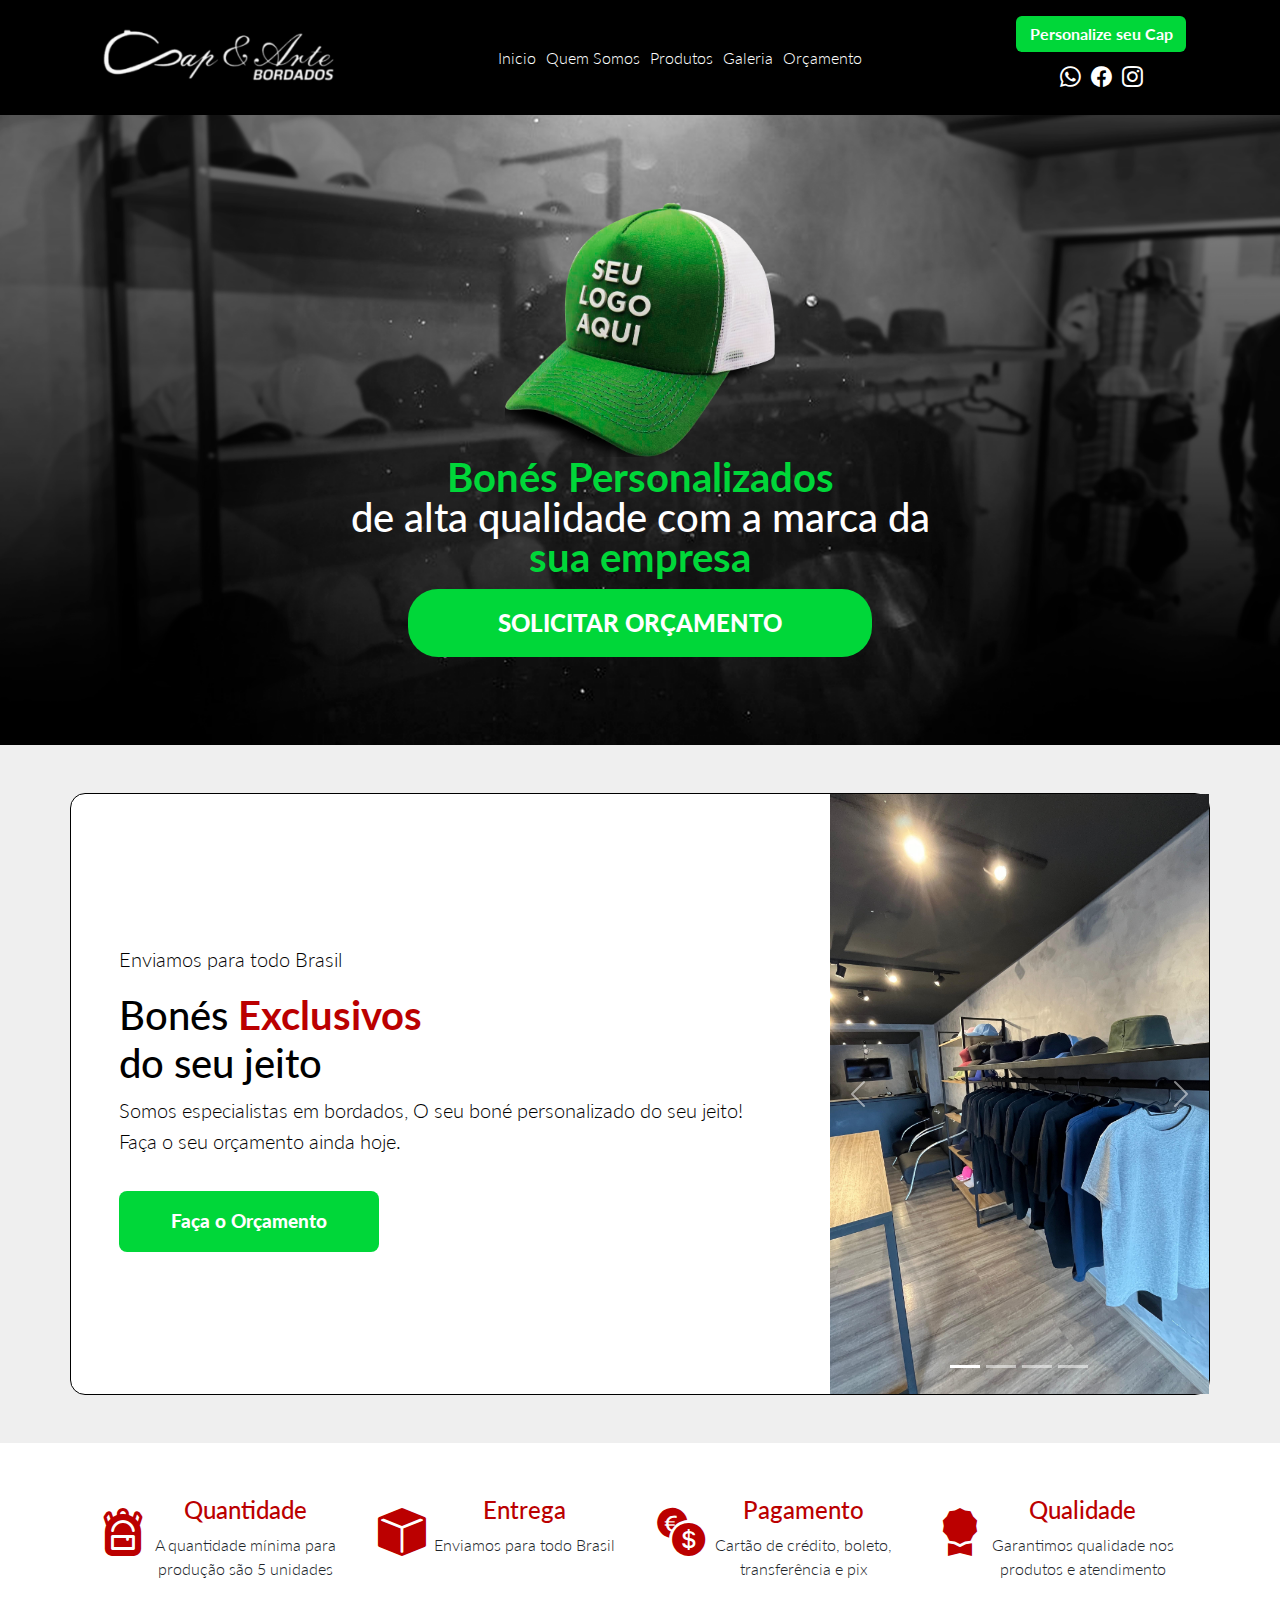
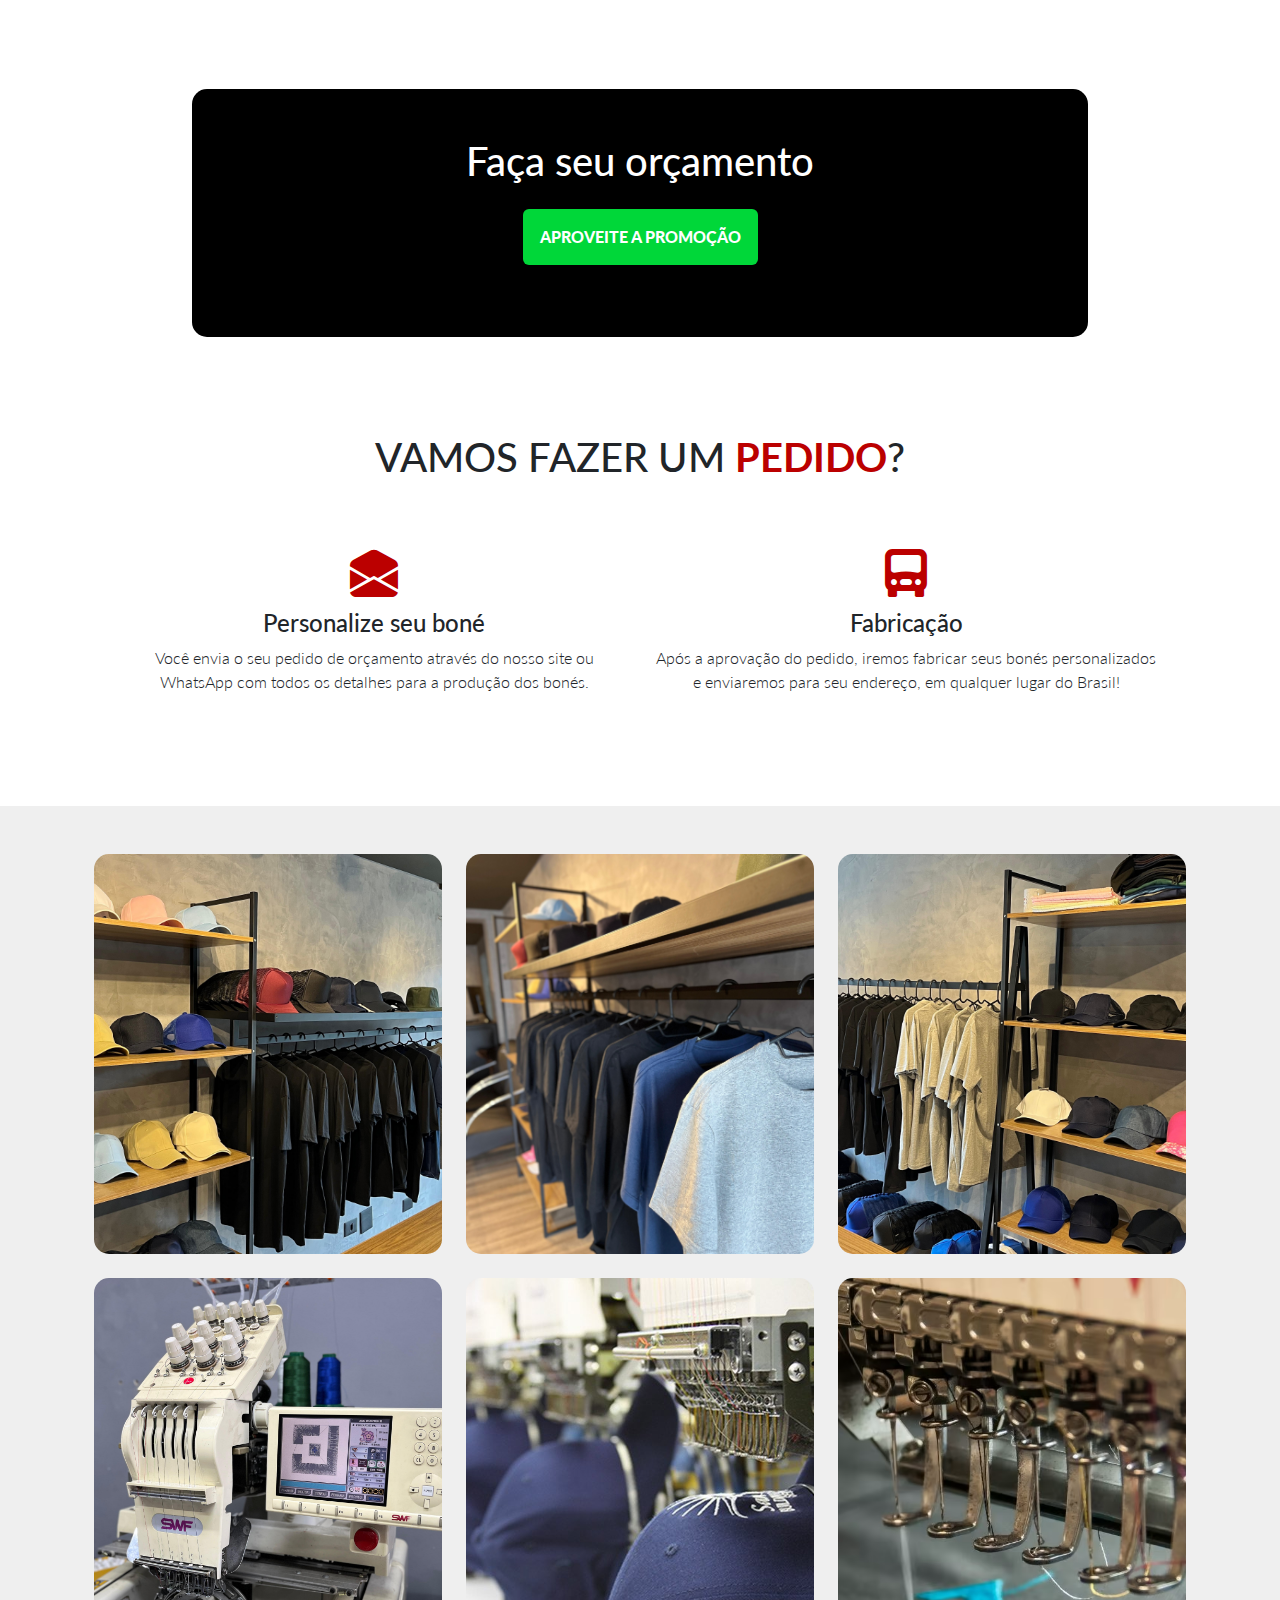
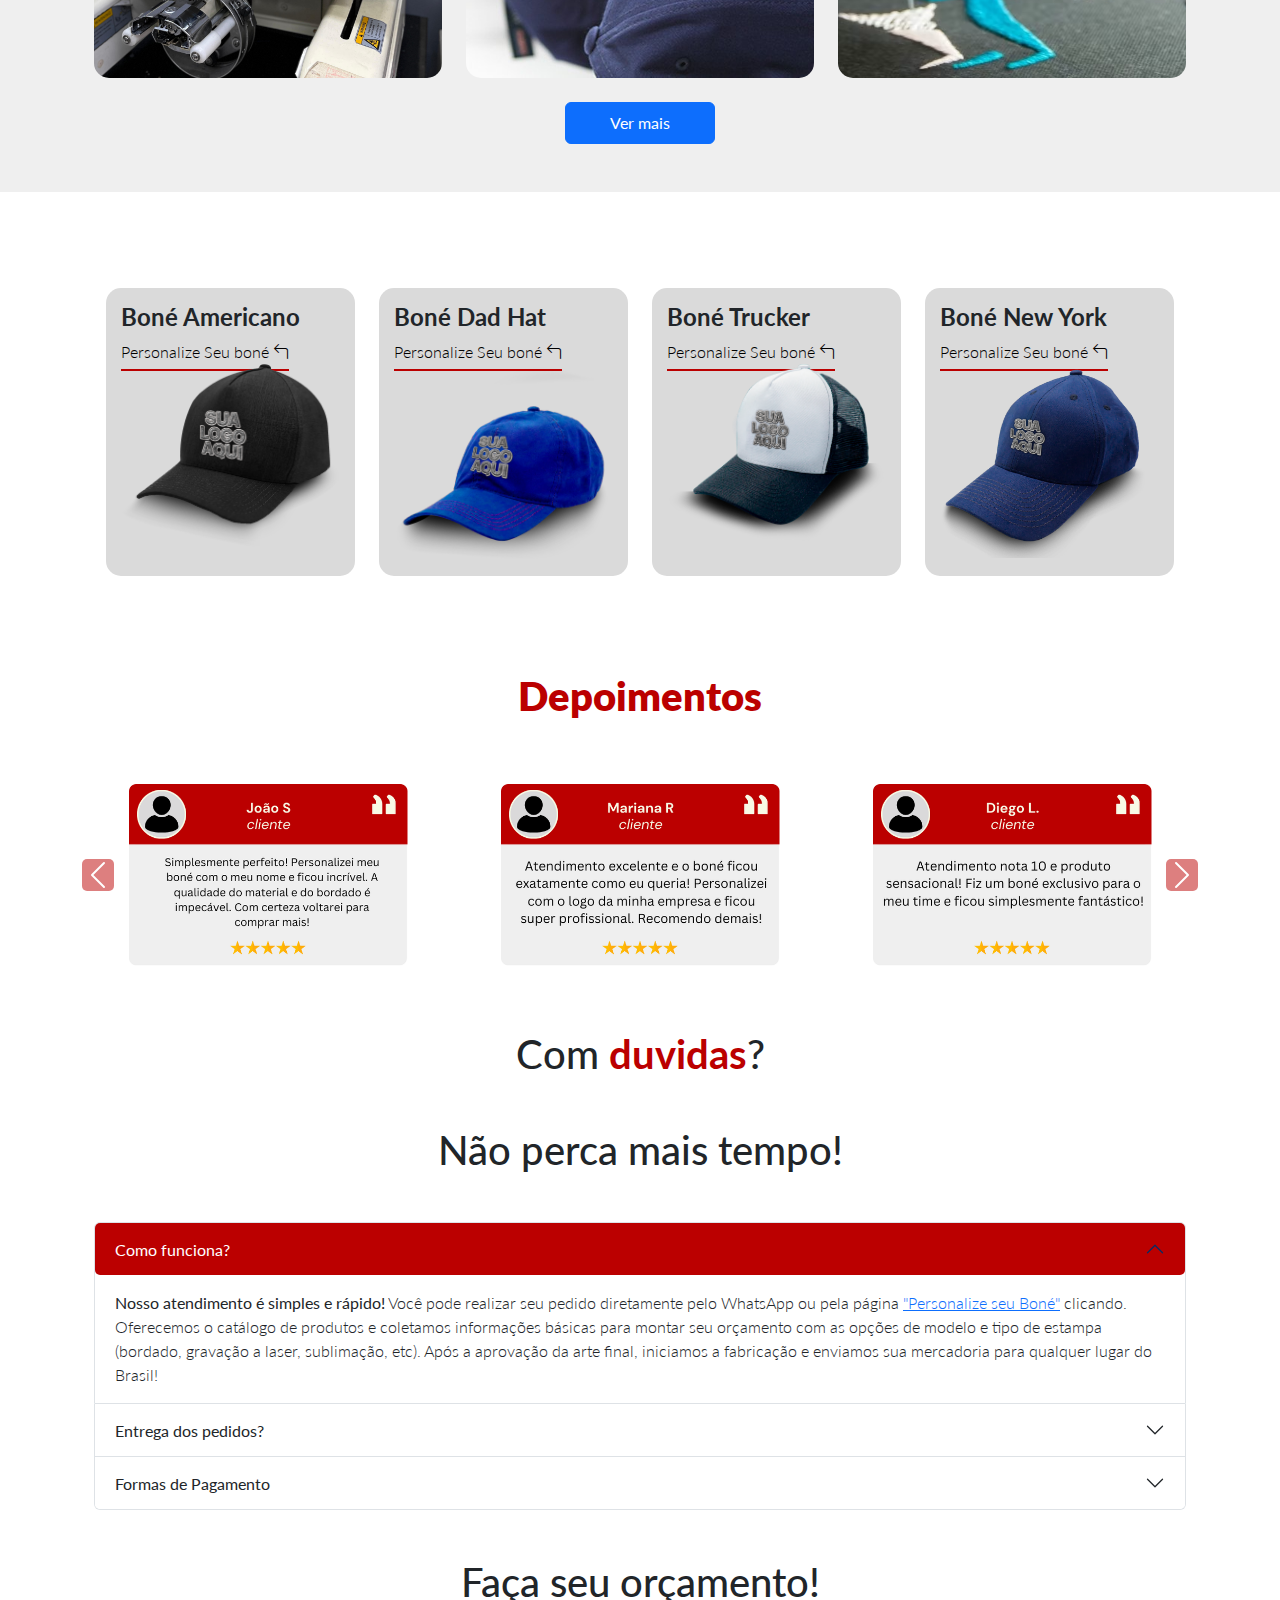
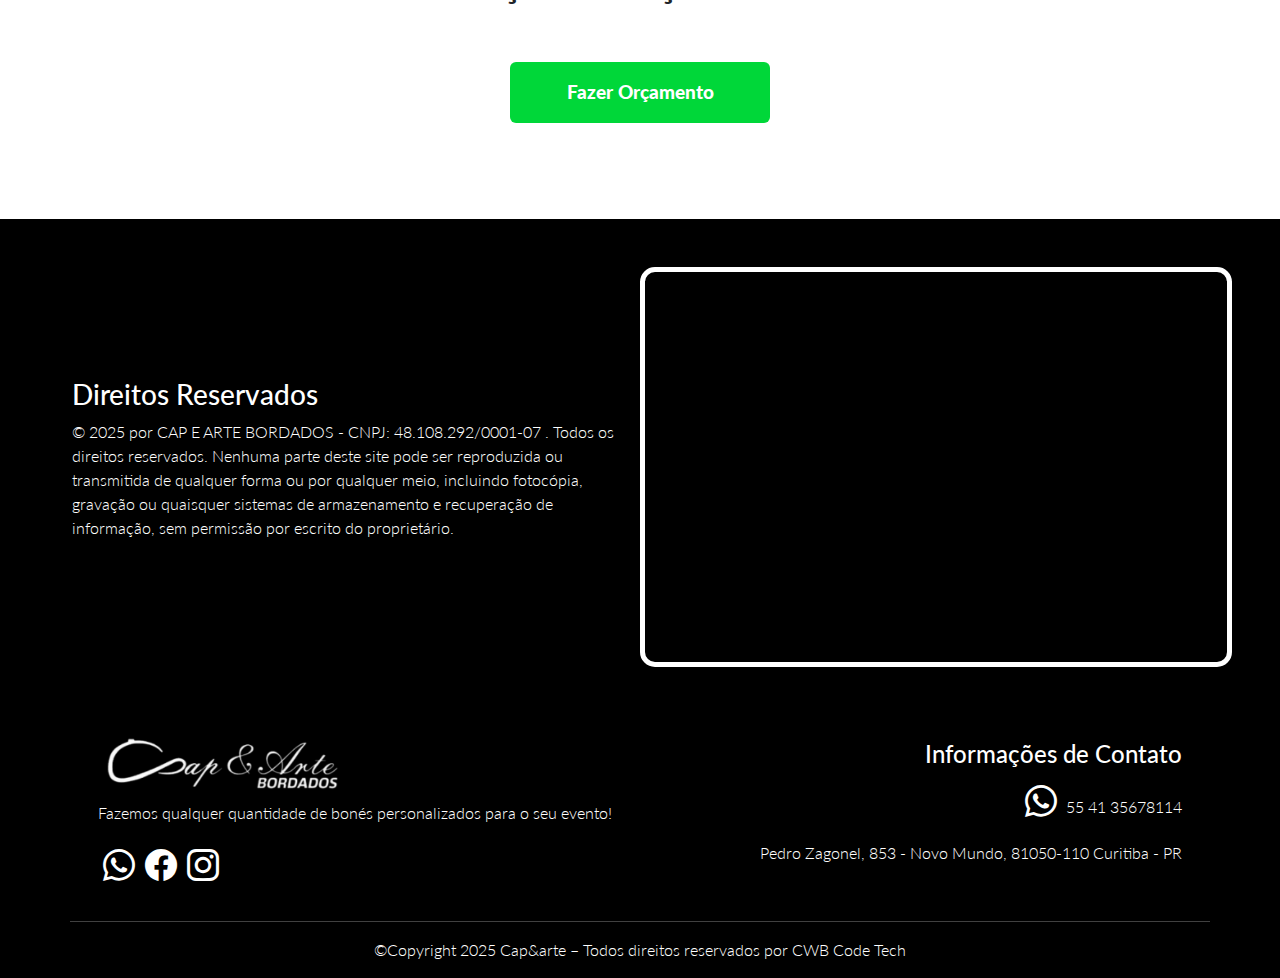
<file: index.html>
<!DOCTYPE html>
<html lang="pt-br">
<head>
    <meta charset="UTF-8">
    <meta name="viewport" content="width=device-width, initial-scale=1.0">
    <meta name="description" content="Bonés personalizados de alta qualidade em Curitiba. Enviamos para todo o Brasil. Solicite seu orçamento!">
    <meta name="keywords" content="bonés personalizados, bonés bordados, bonés Curitiba, bonés para empresas, bonés trucker">
    <meta name="author" content="Cap e Arte">
    <meta property="og:title" content="Bonés Personalizados em Curitiba Cap e Arte">
    <meta property="og:description" content="Bonés personalizados de alta qualidade em Curitiba. Enviamos para todo o Brasil. Solicite seu orçamento!">
    <meta property="og:image" content="https://www.capearte.com.br/imagens/logo.png">
    <meta property="og:url" content="https://www.capearte.com.br">
    <meta property="og:type" content="website">
    <link rel="stylesheet" href="lib/bootstrap.min.css">
    <link rel="stylesheet" href="estilo/style.css">
    <link rel="shortcut icon" href="imagens/ico/bone.ico" type="image/x-icon">
    <title>Bonés Personalizados Cap e Arte</title>
    <!-- Google tag (gtag.js) -->
    <script async src="https://www.googletagmanager.com/gtag/js?id=AW-11045363909"></script>
    <script>
        window.dataLayer = window.dataLayer || [];
        function gtag(){dataLayer.push(arguments);}
        gtag('js', new Date());
        gtag('config', 'AW-11045363909');
    </script>
    <!-- Event snippet for Botão WhatsApp conversion page -->
    <script>
        function gtag_report_conversion(url) {
        var callback = function () {
            if (typeof(url) != 'undefined') {
                window.open(url, '_blank');
            }
        };
        gtag('event', 'conversion', {
            'send_to': 'AW-11045363909/h9n6CKieuJ8aEMXB65Ip',
            'event_callback': callback
        });
        return false;
        }
    </script>
</head>
<body id="inicio">
    <header class="cabecalho py-lg-3 py-2">
        <div class="row m-auto container">
            <section class="col-12 d-flex flex-column flex-md-row flex-lg-row align-items-center justify-content-lg-between justify-content-md-between container_divs">
                <article class="logo">
                    <img class="img-fluid" src="imagens/logo.png" alt="Logo Cap&Art">
                </article>
                <article class="menu navbar-expand-lg"> 
                    <button class="navbar navbar-toggler d-block m-auto my-2 d-lg-none" data-bs-target=".navbar-collapse" data-bs-toggle="collapse">
                        <i class="bi bi-list"></i>
                    </button>
                    <nav class="navbar-collapse collapse">
                        <ul class="nav d-block m-auto p-2 d-lg-flex text-center">
                            <li class="py-2 my-1"><a href="index.html">Inicio</a></li>
                            <li class="py-2 my-1"><a href="/paginas/somos.html">Quem Somos</a></li>
                            <li class="py-2 my-1"><a href="paginas/produtos.html">Produtos</a></li>
                            <li class="py-2 my-1"><a href="paginas/galeria.html">Galeria</a></li>
                            <li class="py-2 my-1"><a target="_external" href="https://wa.me/554135678114" onclick="return gtag_report_conversion('https://wa.me/554135678114')">Orçamento</a></li>
                        </ul>
                    </nav>
                </article>
                <article>
                    <a class="w-100 btn btn-primary mt-3 mt-md-0 fw-bold" href="/paginas/personalize.html">Personalize seu Cap</a>
                    <div class="redes d-flex justify-content-center m-2">
                        <a target="_blank" href="https://wa.me/554135678114" onclick="return gtag_report_conversion('https://wa.me/554135678114')"><i class="bi bi-whatsapp"></i></a>
                        <a target="_blank" href="https://www.facebook.com/people/Cap-e-Arte-Bordados/100088458332487/?mibextid=LQQJ4d554135678114"><i class="bi bi-facebook"></i></a>
                        <a target="_blank" href="https://www.instagram.com/capeartebordados?igshid=YmMyMTA2M2Y%3D"><i class="bi bi-instagram"></i></a>
                    </div>
                </article>
            </section>
        </div>
    </header>
    <main>
        <section class="comeco">
            <article class="imag">
                <img class="d-block p-0" src="imagens/bone.png" alt="Bone Verde com Sua logo">
            </article>
            <article class="text-center texto">
                <h1><strong>Bonés Personalizados</strong></h1>
                <h1>de alta qualidade com a marca da</h1>
                <h1><strong>sua empresa</strong></h1>
                <a href="https://wa.me/554135678114" class="btn btn-primary py-3"  target="_blank" onclick="return gtag_report_conversion('https://wa.me/554135678114')">SOLICITAR ORÇAMENTO</a>
            </article>
        </section>
        <div class="container_inicio p-3 p-lg-5">
            <section class="row container m-auto inicio p-0">
                <article class="col-lg-8 col-12 d-flex flex-column justify-content-center align-items-center align-items-lg-start  text-center text-lg-start inicio_text p-5">
                    <div class="fonte">
                        <p class="pt-2">Enviamos para todo Brasil</p>
                        <h1>Bonés <strong>Exclusivos</strong> <br>do seu jeito</h1>
                        <p>Somos especialistas em bordados, O seu boné personalizado do seu jeito! Faça o seu orçamento ainda hoje.</p>
                    </div>
                    <a target="_blank" href="https://wa.me/554135678114" class="btn btn-primary p-3 rounded-3" onclick="return gtag_report_conversion('https://wa.me/554135678114')">Faça o Orçamento</a>
                </article>
                <article class="col-lg-4 col-12 p-0 inicio_img">
                    <div class="carousel slide" data-bs-ride="carousel">
                        <div class="carousel-inner">
                            <div data-bs-interval="1000" class="carousel-item active">
                                <img class="w-100" src="imagens/loja_camisa.jpg" alt="Entrada da loja com bonés e camisas">
                            </div>
                            <div data-bs-interval="1000" class="carousel-item ">
                                <img class="w-100" src="imagens/bones_empilhados.jpg" alt="Pilha de bonés">
                            </div>
                            <div data-bs-interval="1000" class="carousel-item ">
                                <img class="w-100" src="imagens/bones_pratileira.jpg" alt="Bonés na pratilheira">
                            </div>
                            <div data-bs-interval="1000" class="carousel-item ">
                                <img class="w-100" src="imagens/pilha_bones.jpg" alt="Bonés empilhados">
                            </div>
                        </div>
                        <button class="carousel-control-prev" type="button" data-bs-target=".carousel" data-bs-slide="prev">
                            <span class="carousel-control-prev-icon" aria-hidden="true"></span>
                        </button>
                        <button class="carousel-control-next" type="button" data-bs-target=".carousel" data-bs-slide="next">
                            <span class="carousel-control-next-icon" aria-hidden="true"></span>
                        </button>
                        <ol class="carousel-indicators list-unstyled">
                            <li data-bs-target=".carousel" data-bs-slide-to="0" class="active"></li>
                            <li data-bs-target=".carousel" data-bs-slide-to="1"></li>
                            <li data-bs-target=".carousel" data-bs-slide-to="2"></li>
                            <li data-bs-target=".carousel" data-bs-slide-to="3"></li>
                        </ol>
                    </div>
                </article>
            </section>
        </div>
        <section class="my-5 pag_02">
            <section class="row m-auto container text-center conversao ">
                <article class="col-6 col-lg-3">
                    <div class="rounded-3 d-flex quant">
                        <i class="bi bi-backpack3-fill"></i>
                        <div  class="w-100">
                            <h4>Quantidade</h4>
                            <p>A quantidade mínima para produção são 5 unidades</p>
                        </div>
                    </div>
                </article>
                <article class="col-6 col-lg-3">
                    <div class="rounded-3 d-flex quant">
                        <i class="bi bi-box-fill"></i>
                        <div  class="w-100">
                            <h4>Entrega</h4>
                            <p>Enviamos para todo Brasil</p>
                        </div>
                    </div>
                </article>
                <article class="col-6 col-lg-3">
                    <div class="rounded-3 d-flex quant ">
                        <i class="bi bi-currency-exchange"></i>
                        <div  class="w-100">
                            <h4>Pagamento</h4>
                            <p>Cartão de crédito, boleto, transferência e pix</p>
                        </div>
                    </div>
                </article>
                <article class="col-6 col-lg-3">
                    <div class="rounded-3 d-flex quant ">
                        <i class="bi bi-award-fill"></i>
                        <div  class="w-100">
                            <h4>Qualidade</h4>
                            <p>Garantimos qualidade nos produtos e atendimento</p>
                        </div>
                    </div>
                </article>
            </section>
            <section class="container text-center my-5 p-3 p-lg-5 induz_compra">
                <h1>Faça seu orçamento</h1>
                <a target="_blank" href="https://wa.me/554135678114" class="btn btn-primary d-block m-auto p-3 my-4" onclick="return gtag_report_conversion('https://wa.me/554135678114')">APROVEITE A PROMOÇÃO</a>
            </section>
            <section class="row m-auto my-5 vamo_pedir">
                <article class="col-12 text-center my-5">
                    <h1> VAMOS FAZER UM <strong>PEDIDO</strong>?</h1>
                    <div class="row m-auto">
                        <div class="col-6 mt-5">
                            <i class="bi bi-envelope-open-fill"></i>
                            <h4>Personalize seu boné</h4>
                            <p>Você envia o seu pedido de orçamento através do nosso site ou WhatsApp com todos os detalhes para a produção dos bonés.</p>
                        </div>
                        <div class="col-6 mt-5">
                            <i class="bi bi-truck-front-fill"></i>
                            <h4>Fabricação</h4>
                            <p>Após a aprovação do pedido, iremos fabricar seus bonés personalizados e enviaremos para seu endereço, em qualquer lugar do Brasil!
                            </p>
                        </div>
                    </div>
                </article>
            </section>
            <section class="fotos p-5">
                <article class="row m-auto container todas_div">
                    <div class="col-12 col-md-6 col-lg-4 m-auto pb-4">
                        <img class="d-block" src="imagens/bones_camisas.jpg" alt="Bones de diversas cores">
                    </div>
                    <div class="col-12 col-md-6 col-lg-4 m-auto pb-4">
                        <img class="d-block" src="imagens/camisas.jpg" alt="Camisas de Diversas Cores">
                    </div>
                    <div class="col-12 col-md-6 col-lg-4 m-auto pb-4">
                        <img class="d-block" src="imagens/camisas_bones.jpg" alt="Camisas e bonés">
                    </div>
                    <div class="col-12 col-md-6 col-lg-4 m-auto pb-4">
                        <img class="d-block" src="imagens/maquina.jpg" alt="Maquina para bordado">
                    </div>
                    <div class="col-12 col-md-6 col-lg-4 m-auto pb-4">
                        <img class="d-block" src="imagens/Maquina3.jpg" alt="Maquina de bordado">
                    </div>
                    <div class="col-12 col-md-6 col-lg-4 m-auto pb-4">
                        <img class="d-block" src="imagens/BordadoPerto.jpg" alt="Bone azul com bordado proximo">
                    </div>
                </article>
                <a target="_blank" href="https://www.instagram.com/capeartebordados?igshid=YmMyMTA2M2Y%3D" class="btn btn-primary d-block m-auto p-2">Ver mais</a>
            </section>
            <section class="row m-auto container tipos my-5">
<section class="row m-auto container tipos my-5">
    <article class="col-lg-3 col-md-6 col-12">
        <div class="container_div h-100"> <!-- Adicione h-100 aqui -->
            <div class="text">
                <h4><strong>Boné Americano</strong></h4>
                <p class="pb-2"><a href="/paginas/personalize.html">Personalize Seu boné <i class="bi bi-arrow-90deg-left"></i></a></p>
            </div>
            <img class="w-100" src="imagens/americano.png" alt="Boné Americano">
        </div>
    </article>
    <article class="col-lg-3 col-md-6 col-12 mt-4 mt-md-0 mt-lg-0">
        <div class="container_div h-100"> <!-- Adicione h-100 aqui -->
            <div class="text">
                <h4><strong>Boné Dad Hat</strong></h4>
                <p class="pb-2"><a href="/paginas/personalize.html">Personalize Seu boné <i class="bi bi-arrow-90deg-left"></i></a></p>
            </div>
            <img class="w-100" src="imagens/dad_hat.png" alt="Boné Dad Hat">
        </div>
    </article>
    <article class="col-lg-3 col-md-6 col-12 mt-4 mt-lg-0">
        <div class="container_div h-100"> <!-- Adicione h-100 aqui -->
            <div class="text">
                <h4><strong>Boné Trucker</strong></h4>
                <p class="pb-2"><a href="/paginas/personalize.html">Personalize Seu boné <i class="bi bi-arrow-90deg-left"></i></a></p>
            </div>
            <img class="w-100" src="imagens/trucker.png" alt="Boné Trucker">
        </div>
    </article>
    <article class="col-lg-3 col-md-6 col-12 mt-4 mt-lg-0">
        <div class="container_div h-100"> <!-- Adicione h-100 aqui -->
            <div class="text">
                <h4><strong>Boné New York</strong></h4>
                <p class="pb-2"><a href="/paginas/personalize.html">Personalize Seu boné <i class="bi bi-arrow-90deg-left"></i></a></p>
            </div>
            <img class="w-100" src="imagens/new_york.png" alt="Boné New York">
        </div>
    </article>
</section>
</section>
            <section class="comentarios container m-auto">
                <article>
                    <h1 class="text-center mb-5">Depoimentos</h1>
                    <div id="carousel" class="carousel slide" data-bs-ride="carousel">
                        <div class="carousel-inner py-3">
                            <div data-bs-interval="4000" class="carousel-item active">
                                <div class="d-flex justify-content-center align-itens-center">
                                    <img class="img-custom m-auto" src="imagens/comentarios/1.png" alt="Simplesmente perfeito! Personalizei o boné com meu nome e ficou incrível. A qualidade do material bordado é impecável. Com certeza voltarei para comprar mais.">
                                    <img class="img-custom m-auto d-none d-md-block d-lg-block" src="imagens/comentarios/2.png" alt="Atendimento excelente e o boné ficou exatamente como eu queria! Personalizei com o logo da minha empresa e ficou super profissional. Recomendo demais!">
                                    <img class="img-custom m-auto d-none d-lg-block" src="imagens/comentarios/3.png" alt="Atendimento nota 10 e produto sensacional! Fiz um boné exclusivo para o meu time e ficou simplesmente fantástico!">
                                </div>
                            </div>
                            <div data-bs-interval="4000" class="carousel-item">
                                <div class="d-flex justify-content-center align-itens-center">
                                    <img class="img-custom m-auto" src="imagens/comentarios/4.png" alt="Já comprei vários bonés aqui e nunca me decepciono! O bordado é perfeito e a personalização faz toda a diferença no look">
                                    <img class="img-custom m-auto d-none d-md-block d-lg-block" src="imagens/comentarios/5.png" alt="Fiz um boné personalizado para presentear um amigo e ele amou! Acabamento impecável e entrega super rápida!">
                                    <img class="img-custom m-auto d-none d-lg-block" src="imagens/comentarios/6.png" alt="Muito satisfeito com minha compra! O boné ficou estiloso e do jeitinho que eu imaginei. Recomendo para quem quer algo único!">
                                </div>
                            </div>
                            <div data-bs-interval="4000" class="carousel-item">
                                <div class="d-flex justify-content-center align-itens-center">
                                    <img class="img-custom m-auto" src="imagens/comentarios/7.png" alt="Experiência incrível! Personalizei meu boné com uma frase especial e ficou exatamente como eu queria. Qualidade top">
                                    <img class="img-custom m-auto d-none d-md-block d-lg-block" src="imagens/comentarios/8.png" alt="Meu boné ficou incrível! O processo foi super rápido e fácil, e o resultado final me surpreendeu. Já estou pensando na próxima personalização!">
                                    <img class="img-custom m-auto d-none d-lg-block" src="imagens/comentarios/9.png" alt="Adorei a experiência! A personalização ficou melhor do que imaginei, com cores vibrantes e um acabamento incrível. Valeu cada centavo!">
                                </div>
                            </div>
                        </div>
                        <button class="carousel-control-prev justify-content-start" data-bs-target="#carousel" data-bs-slide="prev">
                            <span class="carousel-control-prev-icon"></span>
                        </button>
                        <button class="carousel-control-next justify-content-end" data-bs-target="#carousel" data-bs-slide="next">
                            <span class="carousel-control-next-icon" ></span>
                        </button>
                    </div>
                </article>
            </section>
            <section class="duvidas">
                <article>
                    <h1 class="text-center my-5">Com <strong>duvidas</strong>?</h1>
                </article>
                <article class="row container m-auto">
                    <div class="col-12 div_duvidas d-flex flex-column">
                        <h1 class="text-center mb-5">Não perca mais tempo!</h1>
                        <div class="accordion" id="accordionExample">
                            <div class="accordion-item">
                                <h2 class="accordion-header">
                                    <button class="accordion-button" type="button" data-bs-toggle="collapse" data-bs-target="#collapseOne" aria-expanded="true" aria-controls="collapseOne">
                                        <strong>Como funciona?</strong>
                                    </button>
                                </h2>
                                <div id="collapseOne" class="accordion-collapse collapse show" data-bs-parent="#accordionExample">
                                    <div class="accordion-body">
                                        <strong>Nosso atendimento é simples e rápido!</strong> Você pode realizar seu pedido diretamente pelo WhatsApp ou pela página <strong><a href="paginas/personalize.html">"Personalize seu Boné"</a></strong> clicando. 
                                        Oferecemos o catálogo de produtos e coletamos informações básicas para montar seu orçamento com as opções de modelo e tipo de estampa (bordado, gravação a laser, sublimação, etc). Após a aprovação da arte final, iniciamos a fabricação e enviamos sua mercadoria para qualquer lugar do Brasil!
                                    </div>
                                </div>
                            </div>
                            <div class="accordion-item">
                                <h2 class="accordion-header">
                                    <button class="accordion-button collapsed" type="button" data-bs-toggle="collapse" data-bs-target="#collapseTwo" aria-expanded="false" aria-controls="collapseTwo">
                                        <strong>Entrega dos pedidos?</strong>
                                    </button>
                                </h2>
                                <div id="collapseTwo" class="accordion-collapse collapse" data-bs-parent="#accordionExample">
                                    <div class="accordion-body">
                                        O envio pode ser feito via Transportadoras (Latam Cargo, Azul Cargo, Jadlog e TNT) ou Correios. A escolha do modo de entrega e o valor do frete é pago pelo cliente.
                                    </div>
                                </div>
                            </div>
                            <div class="accordion-item">
                                <h2 class="accordion-header">
                                    <button class="accordion-button collapsed " type="button" data-bs-toggle="collapse" data-bs-target="#collapseThree" aria-expanded="false" aria-controls="collapseThree">
                                        <strong>Formas de Pagamento</strong>
                                    </button>
                                </h2>
                                <div id="collapseThree" class="accordion-collapse collapse" data-bs-parent="#accordionExample">
                                    <div class="accordion-body">
                                        <h5>As formas de pagamento são:</h5>
                                        <ul>
                                            <li class="mt-2">Pix / Transferência / Depósito Bancário <br>
                                                50% no pedido + 50% na entrega</li>
                                            <li class="mt-2">Boleto Bancário <br>
                                                50% no pedido + 50% após fabricação.</li>
                                            <li class="mt-2">Cartão de Crédito <br>
                                                Acréscimo de 5% no valor do pedido</li>
                                        </ul>
                                    </div>
                                </div>
                            </div>
                        </div>
                        <h1 class="text-center mt-5">Faça seu orçamento!</h1>
                        <a target="_blank" href="https://wa.me/554135678114" class="btn btn-primary p-3 d-block m-auto my-5" onclick="return gtag_report_conversion('https://wa.me/554135678114')">Fazer Orçamento</a>
                    </div>
                </article>
            </section>
        </section>
    </main>
    <footer>
        <section class="row m-auto maps align-items-center p-5">
            <article class="col-lg-6 col-md-6 col-12">
                <div class="container text">
                    <h3>Direitos Reservados</h3>
                    <p>
                        © 2025 por CAP E ARTE BORDADOS - CNPJ: 48.108.292/0001-07 . Todos os direitos reservados. Nenhuma parte deste site pode ser reproduzida ou transmitida de qualquer forma ou por qualquer meio, incluindo fotocópia, gravação ou quaisquer sistemas de armazenamento e recuperação de informação, sem permissão por escrito do proprietário.
                    </p>
                </div>
            </article>
            <article class="col-lg-6 col-md-6 col-12 p-0 mapa">
                <iframe class="" src="https://www.google.com/maps/embed?pb=!1m18!1m12!1m3!1d3601.4816289539854!2d-49.30476854816287!3d-25.488979146854838!2m3!1f0!2f0!3f0!3m2!1i1024!2i768!4f13.1!3m3!1m2!1s0x94dce31a73ad8c05%3A0x3e43f6d933b77d2b!2sR.%20Pedro%20Zagonel%2C%20853%20-%20Novo%20Mundo%2C%20Curitiba%20-%20PR%2C%2081050-110!5e0!3m2!1spt-BR!2sbr!4v1738257049983!5m2!1spt-BR!2sbr" width="100%" height="100%" style="border:0;" allowfullscreen loading="lazy" referrerpolicy="no-referrer-when-downgrade"></iframe>
            </article>
        </section>
        <section class="row container m-auto p-3 d-flex justify-content-lg-between align-items-center">
            <article class="col-12 col-lg-6 text-center text-lg-start">
                <img src="imagens/logo.png" alt="Logo  Cap e Arte">
                <p>Fazemos qualquer quantidade de bonés personalizados para o seu evento!</p>
                <div class="redes d-flex justify-content-center justify-content-lg-start">
                    <a target="_blank" href="https://wa.me/554135678114" onclick="return gtag_report_conversion('https://wa.me/554135678114')"><i class="bi bi-whatsapp"></i></a>
                    <a target="_blank" href="https://www.facebook.com/people/Cap-e-Arte-Bordados/100088458332487/?mibextid=LQQJ4d554135678114"><i class="bi bi-facebook"></i></a>
                    <a target="_blank" href="https://www.instagram.com/capeartebordados?igshid=YmMyMTA2M2Y%3D"><i class="bi bi-instagram"></i></a>
                </div>
            </article>
            <article class="col-12 col-lg-6 text-center text-lg-end">
                <h4>Informações de Contato</h4>
                <p><a target="_blank" href="https://wa.me/554135678114" onclick="return gtag_report_conversion('https://wa.me/554135678114')"><i class="bi bi-whatsapp"></i> 55 41 35678114</a></p>
                <p>Pedro Zagonel, 853 - Novo Mundo, 81050-110
                    Curitiba - PR</p>
            </article>
        </section>
        <hr class="container">
        <p class="text-center m-0 pb-3">&copy;Copyright 2025 Cap&arte – Todos direitos reservados por CWB Code Tech</p>
    </footer>
    <script src="lib/bootstrap.bundle.min.js"></script>
    <script type="application/ld+json">
{
    "@context": "https://schema.org",
    "@type": "LocalBusiness",
    "name": "Cap&Arte",
    "image": "https://www.capearte.com.br/imagens/logo.png",
    "description": "Bonés personalizados de alta qualidade em Curitiba.",
    "address": {
        "@type": "PostalAddress",
        "streetAddress": "R. Pedro Zagonel, 853",
        "addressLocality": "Curitiba",
        "addressRegion": "PR",
        "postalCode": "81050-110",
        "addressCountry": "BR"
    },
    "telephone": "+554135678114",
    "openingHours": "Mo-Fr 09:00-18:00",
    "url": "https://www.capearte.com.br"
}
</script>
</body>
</html>
</file>
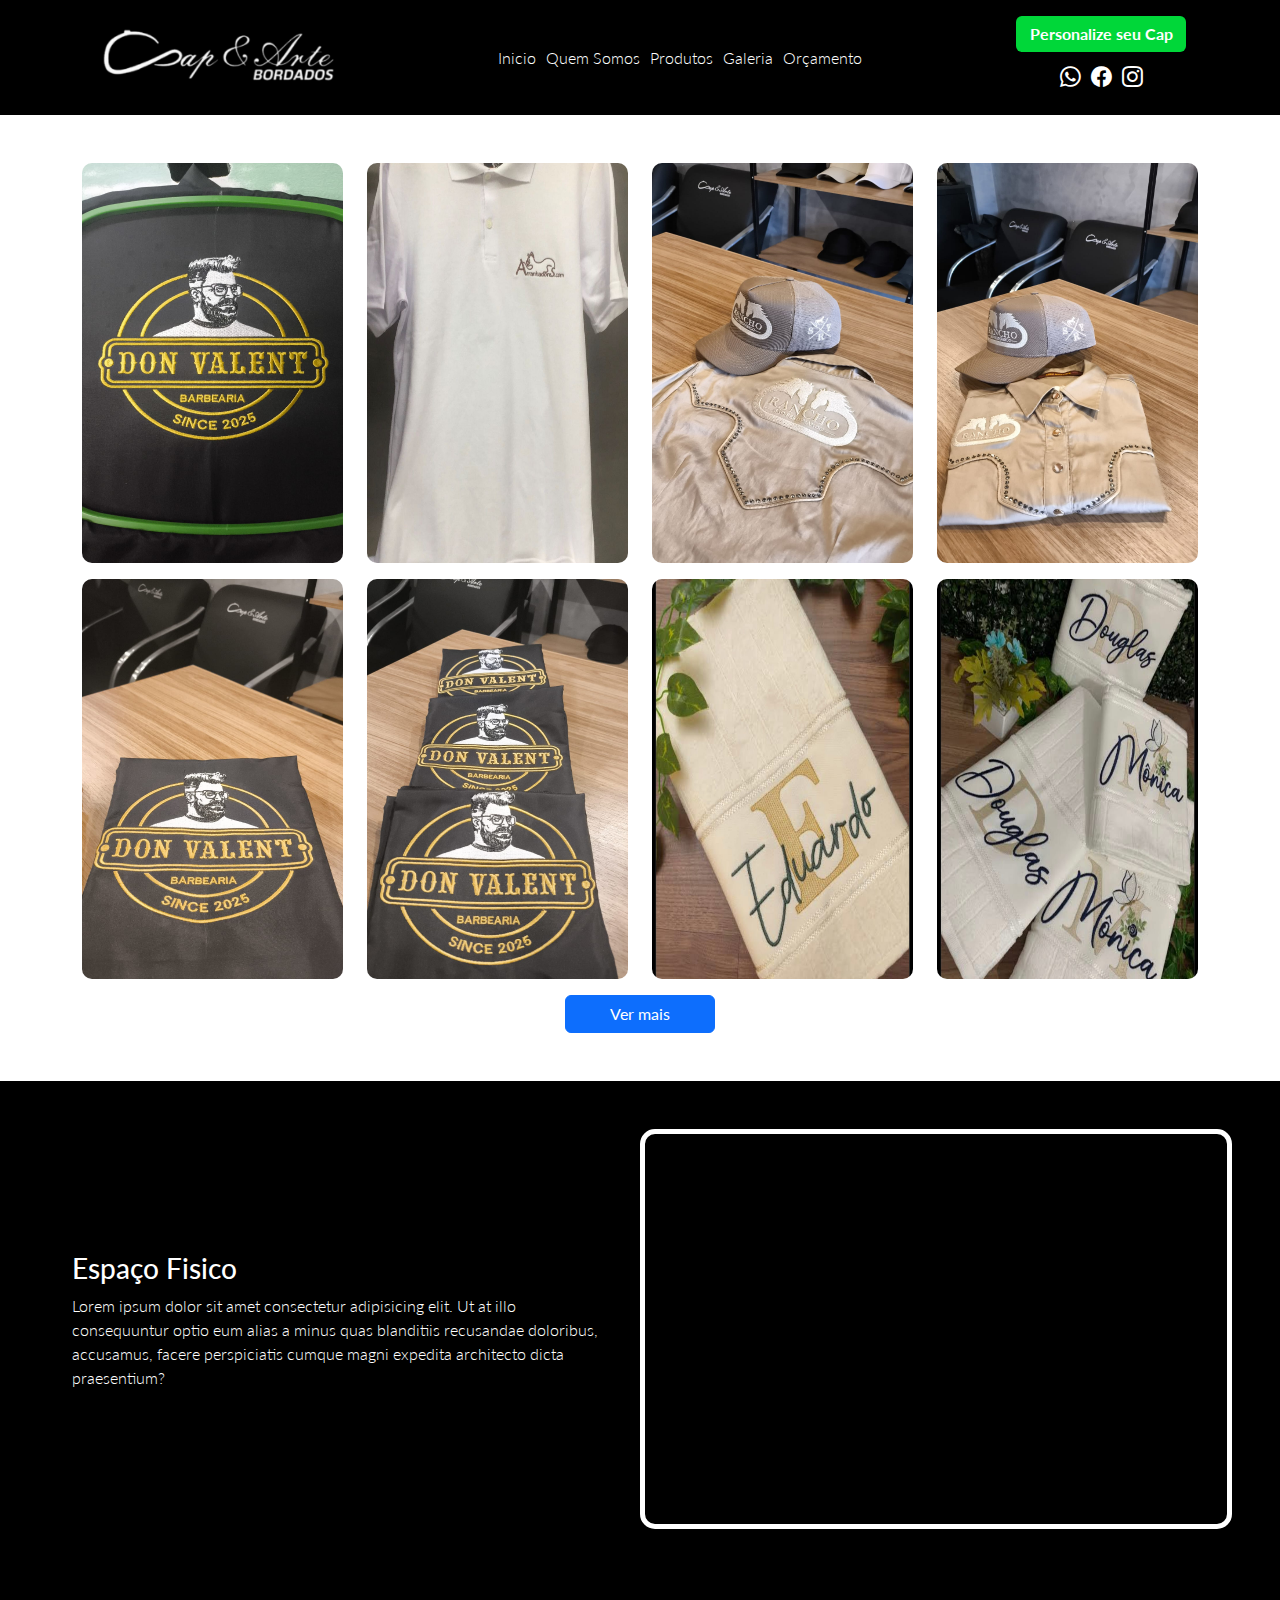
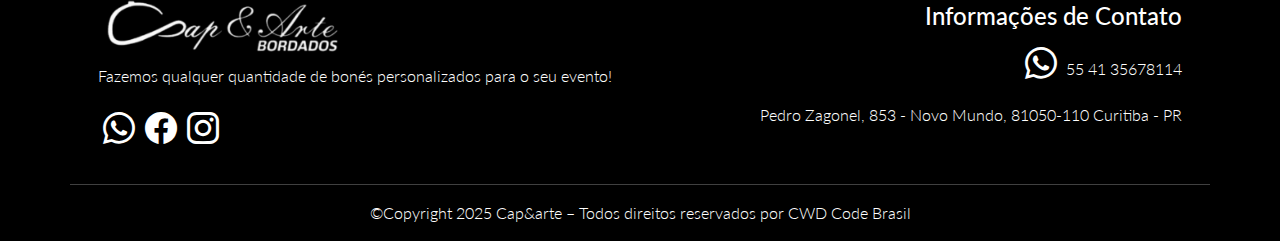
<file: paginas/galeria.html>
<!DOCTYPE html>
<html lang="pt-br">
<head>
    <meta charset="UTF-8">
    <meta name="viewport" content="width=device-width, initial-scale=1.0">
    <link rel="stylesheet" href="../lib/bootstrap.min.css">
    <link rel="stylesheet" href="..//estilo/galeria.css">
    <title>Cap&Arte</title>
</head>
<body>
    <header class="cabecalho py-lg-3 py-2">
        <div class="row m-auto container">
            <section class="col-12 d-flex flex-column flex-md-row flex-lg-row align-items-center justify-content-lg-between justify-content-md-between container_divs">
                <article class="logo">
                    <img class="img-fluid" src="../imagens/logo.png" alt="">
                </article>
                <article class="menu navbar-expand-lg"> 
                    <button class="navbar navbar-toggler d-block m-auto my-2 d-lg-none" data-bs-target=".navbar-collapse" data-bs-toggle="collapse">
                        <i class="bi bi-list"></i>
                    </button>
                    <nav class="navbar-collapse collapse">
                        <ul class="nav d-block m-auto p-2 d-lg-flex text-center">
                            <li class="py-2 my-1"><a href="../index.html">Inicio</a></li>
                            <li class="py-2 my-1"><a href="../paginas/somos.html">Quem Somos</a></li>
                            <li class="py-2 my-1"><a href="produtos.html">Produtos</a></li>
                            <li class="py-2 my-1"><a href="galeria.html">Galeria</a></li>
                            <li class="py-2 my-1"><a target="_blank" href="https://wa.me/554135678114">Orçamento</a></li>
                        </ul>
                    </nav>
                </article>
                <article>
                    <a class="w-100 btn btn-primary mt-3 mt-md-0 fw-bold" href="/paginas/personalize.html">Personalize seu Cap</a>
                    <div class="redes d-flex justify-content-center m-2">
                        <a target="_blank" href="https://wa.me/554135678114"><i class="bi bi-whatsapp"></i></a>
                        <a target="_blank" href="https://www.facebook.com/people/Cap-e-Arte-Bordados/100088458332487/?mibextid=LQQJ4d554135678114"><i class="bi bi-facebook"></i></a>
                        <a target="_blank" href="https://www.instagram.com/capeartebordados?igshid=YmMyMTA2M2Y%3D"><i class="bi bi-instagram"></i></a>
                    </div>
                </article>
            </section>
        </div>
    </header>
    <main class="container my-5">
        <div class="row">
            <div class="col-md-3">
                <img src="../imagens/galeria/barbearia.jpg" alt="imagens da loja" class="w-100 h-100">
            </div>
            <div class="col-md-3">
                <img src="../imagens/galeria/camisa.jpg" alt="imagens da loja" class="w-100 h-100">
            </div>
            <div class="col-md-3">
                <img src="../imagens/galeria/camisa_bone_costa.jpg" alt="imagens da loja" class="w-100 h-100">
            </div>
            <div class="col-md-3">
                <img src="../imagens/galeria/camisa_bone_dobrada.jpg" alt="imagens da loja" class="w-100 h-100">
            </div>
        </div>
        <div class="row my-md-3">
            <div class="col-md-3">
                <img src="../imagens/galeria/capa_barbeiro.jpg" alt="imagens da loja" class="w-100 h-100">
            </div>
            <div class="col-md-3">
                <img src="../imagens/galeria/capas_barbeiro.jpg" alt="imagens da loja" class="w-100 h-100">
            </div>
            <div class="col-md-3">
                <img src="../imagens/galeria/toalha.jpg" alt="imagens da loja" class="w-100 h-100">
            </div>
            <div class="col-md-3">
                <img src="../imagens/galeria/toalhas.jpg" alt="imagens da loja" class="w-100 h-100">
            </div>
        </div>
        <div class="row my-3">
            <a href="https://www.instagram.com/capeartebordados?igshid=YmMyMTA2M2Y%3D" target="_blank" class="btn btn-primary d-block m-auto">Ver mais</a>
        </div>
    </main>
    <footer>
        <section class="row m-auto maps align-items-center p-5">
            <article class="col-lg-6 col-md-6 col-12">
                <div class="container text">
                    <h3>Espaço Fisico</h3>
                    <p>
                        Lorem ipsum dolor sit amet consectetur adipisicing elit. Ut at illo consequuntur optio eum alias a minus quas blanditiis recusandae doloribus, accusamus, facere perspiciatis cumque magni expedita architecto dicta praesentium?
                    </p>
                </div>
            </article>
            <article class="col-lg-6 col-md-6 col-12 p-0 mapa">
                <iframe src="https://www.google.com/maps/embed?pb=!1m18!1m12!1m3!1d3601.4816289539854!2d-49.30476854816287!3d-25.488979146854838!2m3!1f0!2f0!3f0!3m2!1i1024!2i768!4f13.1!3m3!1m2!1s0x94dce31a73ad8c05%3A0x3e43f6d933b77d2b!2sR.%20Pedro%20Zagonel%2C%20853%20-%20Novo%20Mundo%2C%20Curitiba%20-%20PR%2C%2081050-110!5e0!3m2!1spt-BR!2sbr!4v1738257049983!5m2!1spt-BR!2sbr" width="100%" height="100%" style="border:0;" allowfullscreen loading="lazy" referrerpolicy="no-referrer-when-downgrade"></iframe>
            </article>
        </section>
        <section class="row container m-auto p-3 d-flex justify-content-lg-between align-items-center">
            <article class="col-12 col-lg-6 text-center text-lg-start">
                <img src="../imagens/logo.png" alt="">
                <p>Fazemos qualquer quantidade de bonés personalizados para o seu evento!</p>
                <div class="redes d-flex justify-content-center justify-content-lg-start">
                    <a target="_blank" href="https://wa.me/554135678114"><i class="bi bi-whatsapp"></i></a>
                    <a target="_blank" href="https://www.facebook.com/people/Cap-e-Arte-Bordados/100088458332487/?mibextid=LQQJ4d554135678114"><i class="bi bi-facebook"></i></a>
                    <a target="_blank" href="https://www.instagram.com/capeartebordados?igshid=YmMyMTA2M2Y%3D"><i class="bi bi-instagram"></i></a>
                </div>
            </article>
            <article class="col-12 col-lg-6 text-center text-lg-end">
                <h4>Informações de Contato</h4>
                <p><a target="_blank" href="https://wa.me/554135678114"><i class="bi bi-whatsapp"></i> 55 41 35678114</a></p>
                <p>Pedro Zagonel, 853 - Novo Mundo, 81050-110
                    Curitiba - PR</p>
            </article>
        </section>
        <hr class="container">
        <p class="text-center m-0 pb-3">&copy;Copyright 2025 Cap&arte – Todos direitos reservados por CWD Code Brasil</p>
    </footer>
    <script src="../lib/bootstrap.bundle.min.js"></script>
</body>
</html>
</file>
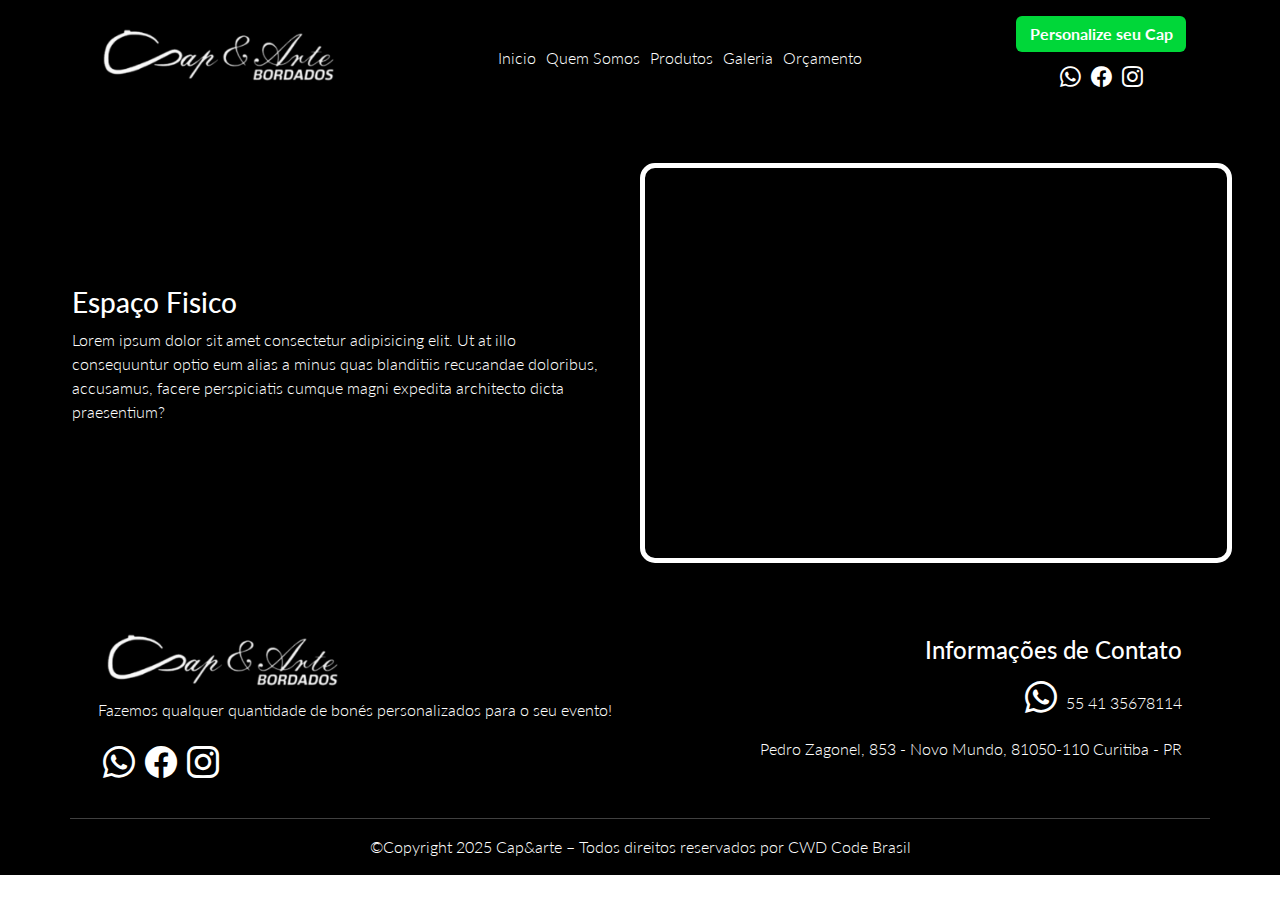
<file: paginas/produtos.html>
<!DOCTYPE html>
<html lang="pt-br">
<head>
    <meta charset="UTF-8">
    <meta name="viewport" content="width=device-width, initial-scale=1.0">
    <link rel="stylesheet" href="../lib/bootstrap.min.css">
    <link rel="stylesheet" href="..//estilo/produtos.css">
    <title>Cap&Arte</title>
</head>
<body>
    <header class="cabecalho py-lg-3 py-2">
        <div class="row m-auto container">
            <section class="col-12 d-flex flex-column flex-md-row flex-lg-row align-items-center justify-content-lg-between justify-content-md-between container_divs">
                <article class="logo">
                    <img class="img-fluid" src="../imagens/logo.png" alt="">
                </article>
                <article class="menu navbar-expand-lg"> 
                    <button class="navbar navbar-toggler d-block m-auto my-2 d-lg-none" data-bs-target=".navbar-collapse" data-bs-toggle="collapse">
                        <i class="bi bi-list"></i>
                    </button>
                    <nav class="navbar-collapse collapse">
                        <ul class="nav d-block m-auto p-2 d-lg-flex text-center">
                            <li class="py-2 my-1"><a href="../index.html">Inicio</a></li>
                            <li class="py-2 my-1"><a href="../paginas/somos.html">Quem Somos</a></li>
                            <li class="py-2 my-1"><a href="produtos.html">Produtos</a></li>
                            <li class="py-2 my-1"><a href="galeria.html">Galeria</a></li>
                            <li class="py-2 my-1"><a href="#">Orçamento</a></li>
                        </ul>
                    </nav>
                </article>
                <article>
                    <a class="w-100 btn btn-primary mt-3 mt-md-0 fw-bold" href="/paginas/personalize.html">Personalize seu Cap</a>
                    <div class="redes d-flex justify-content-center m-2">
                        <a target="_blank" href="https://wa.me/554135678114"><i class="bi bi-whatsapp"></i></a>
                        <a target="_blank" href="https://www.facebook.com/people/Cap-e-Arte-Bordados/100088458332487/?mibextid=LQQJ4d554135678114"><i class="bi bi-facebook"></i></a>
                        <a target="_blank" href="https://www.instagram.com/capeartebordados?igshid=YmMyMTA2M2Y%3D"><i class="bi bi-instagram"></i></a>
                    </div>
                </article>
            </section>
        </div>
    </header>
    <main>
        
    </main>
    <footer>
        <section class="row m-auto maps align-items-center p-5">
            <article class="col-lg-6 col-md-6 col-12">
                <div class="container text">
                    <h3>Espaço Fisico</h3>
                    <p>
                        Lorem ipsum dolor sit amet consectetur adipisicing elit. Ut at illo consequuntur optio eum alias a minus quas blanditiis recusandae doloribus, accusamus, facere perspiciatis cumque magni expedita architecto dicta praesentium?
                    </p>
                </div>
            </article>
            <article class="col-lg-6 col-md-6 col-12 p-0 mapa">
                <iframe src="https://www.google.com/maps/embed?pb=!1m18!1m12!1m3!1d3601.4816289539854!2d-49.30476854816287!3d-25.488979146854838!2m3!1f0!2f0!3f0!3m2!1i1024!2i768!4f13.1!3m3!1m2!1s0x94dce31a73ad8c05%3A0x3e43f6d933b77d2b!2sR.%20Pedro%20Zagonel%2C%20853%20-%20Novo%20Mundo%2C%20Curitiba%20-%20PR%2C%2081050-110!5e0!3m2!1spt-BR!2sbr!4v1738257049983!5m2!1spt-BR!2sbr" width="100%" height="100%" style="border:0;" allowfullscreen loading="lazy" referrerpolicy="no-referrer-when-downgrade"></iframe>
            </article>
        </section>
        <section class="row container m-auto p-3 d-flex justify-content-lg-between align-items-center">
            <article class="col-12 col-lg-6 text-center text-lg-start">
                <img src="../imagens/logo.png" alt="">
                <p>Fazemos qualquer quantidade de bonés personalizados para o seu evento!</p>
                <div class="redes d-flex justify-content-center justify-content-lg-start">
                    <a target="_blank" href="https://wa.me/554135678114"><i class="bi bi-whatsapp"></i></a>
                    <a target="_blank" href="https://www.facebook.com/people/Cap-e-Arte-Bordados/100088458332487/?mibextid=LQQJ4d554135678114"><i class="bi bi-facebook"></i></a>
                    <a target="_blank" href="https://www.instagram.com/capeartebordados?igshid=YmMyMTA2M2Y%3D"><i class="bi bi-instagram"></i></a>
                </div>
            </article>
            <article class="col-12 col-lg-6 text-center text-lg-end">
                <h4>Informações de Contato</h4>
                <p><a target="_blank" href="https://wa.me/554135678114"><i class="bi bi-whatsapp"></i> 55 41 35678114</a></p>
                <p>Pedro Zagonel, 853 - Novo Mundo, 81050-110
                    Curitiba - PR</p>
            </article>
        </section>
        <hr class="container">
        <p class="text-center m-0 pb-3">&copy;Copyright 2025 Cap&arte – Todos direitos reservados por CWD Code Brasil</p>
    </footer>
    <script src="../lib/bootstrap.bundle.min.js"></script>
</body>
</html>
</file>
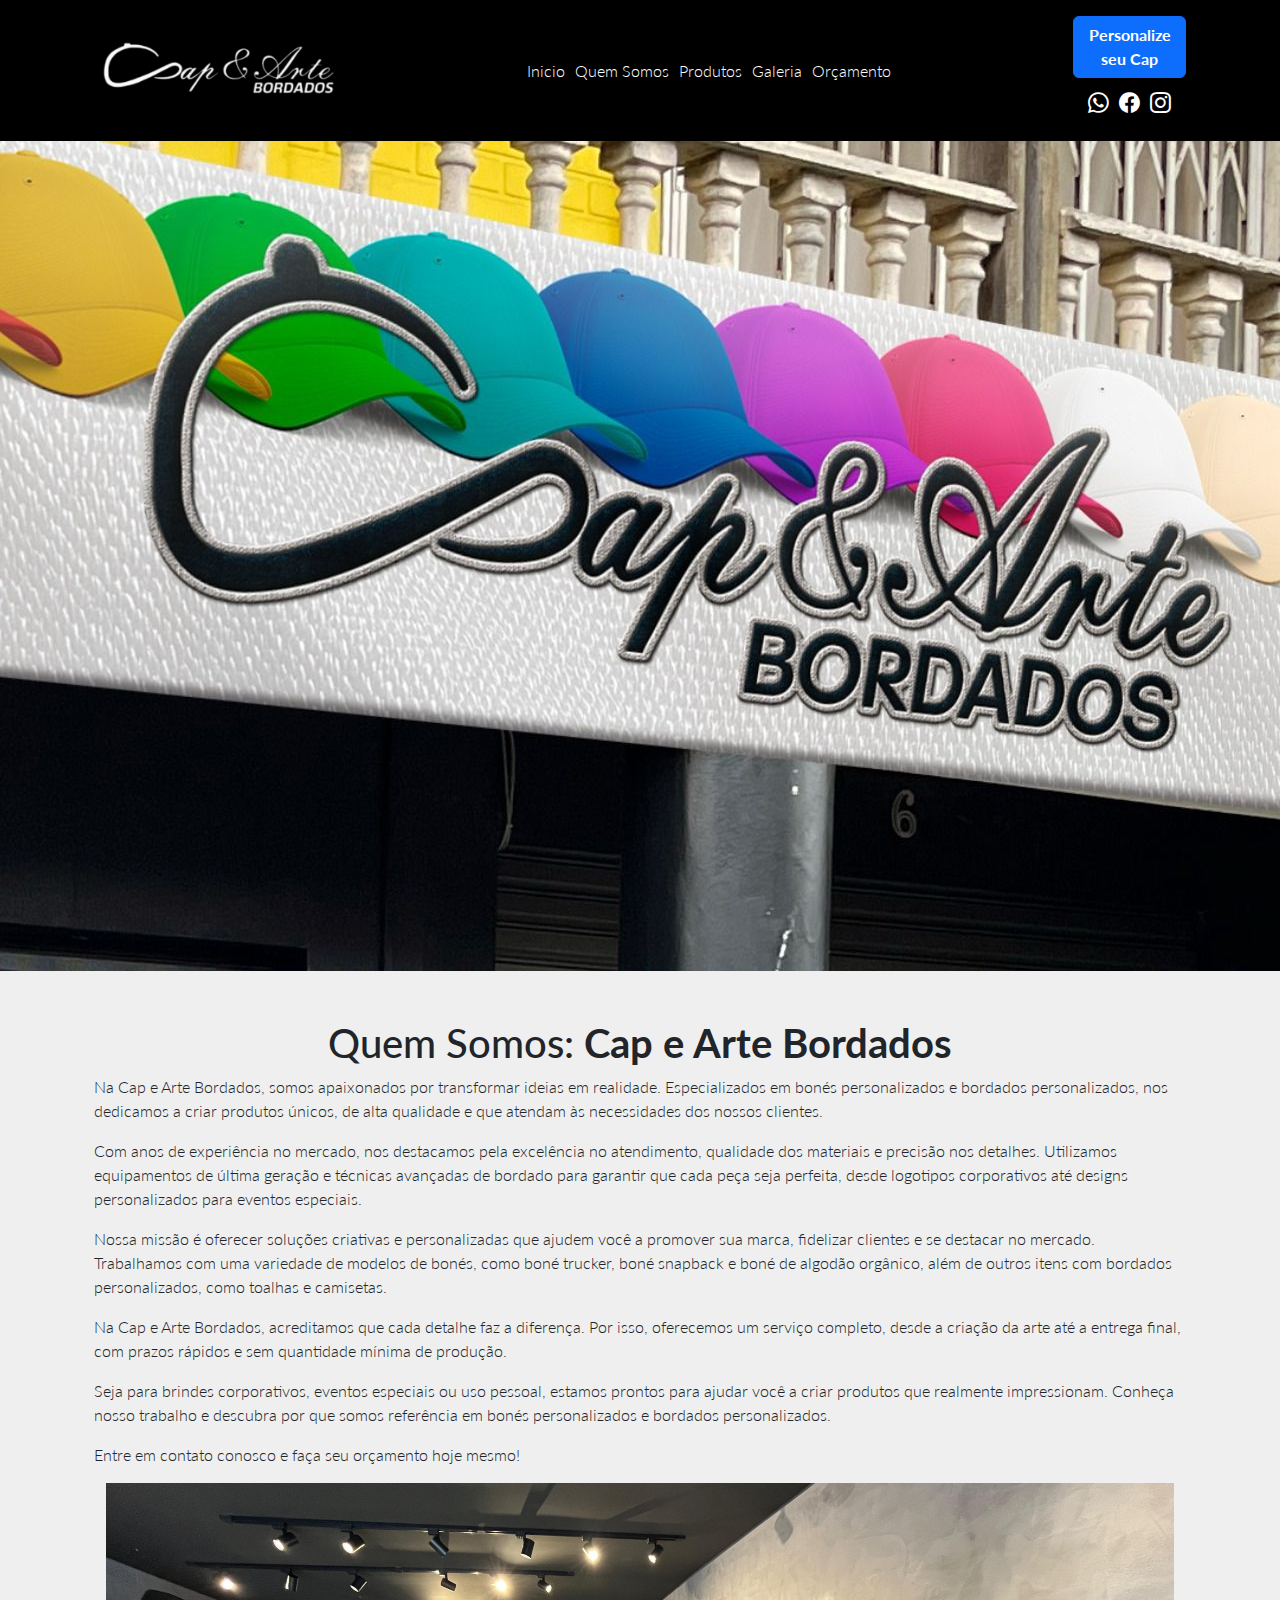
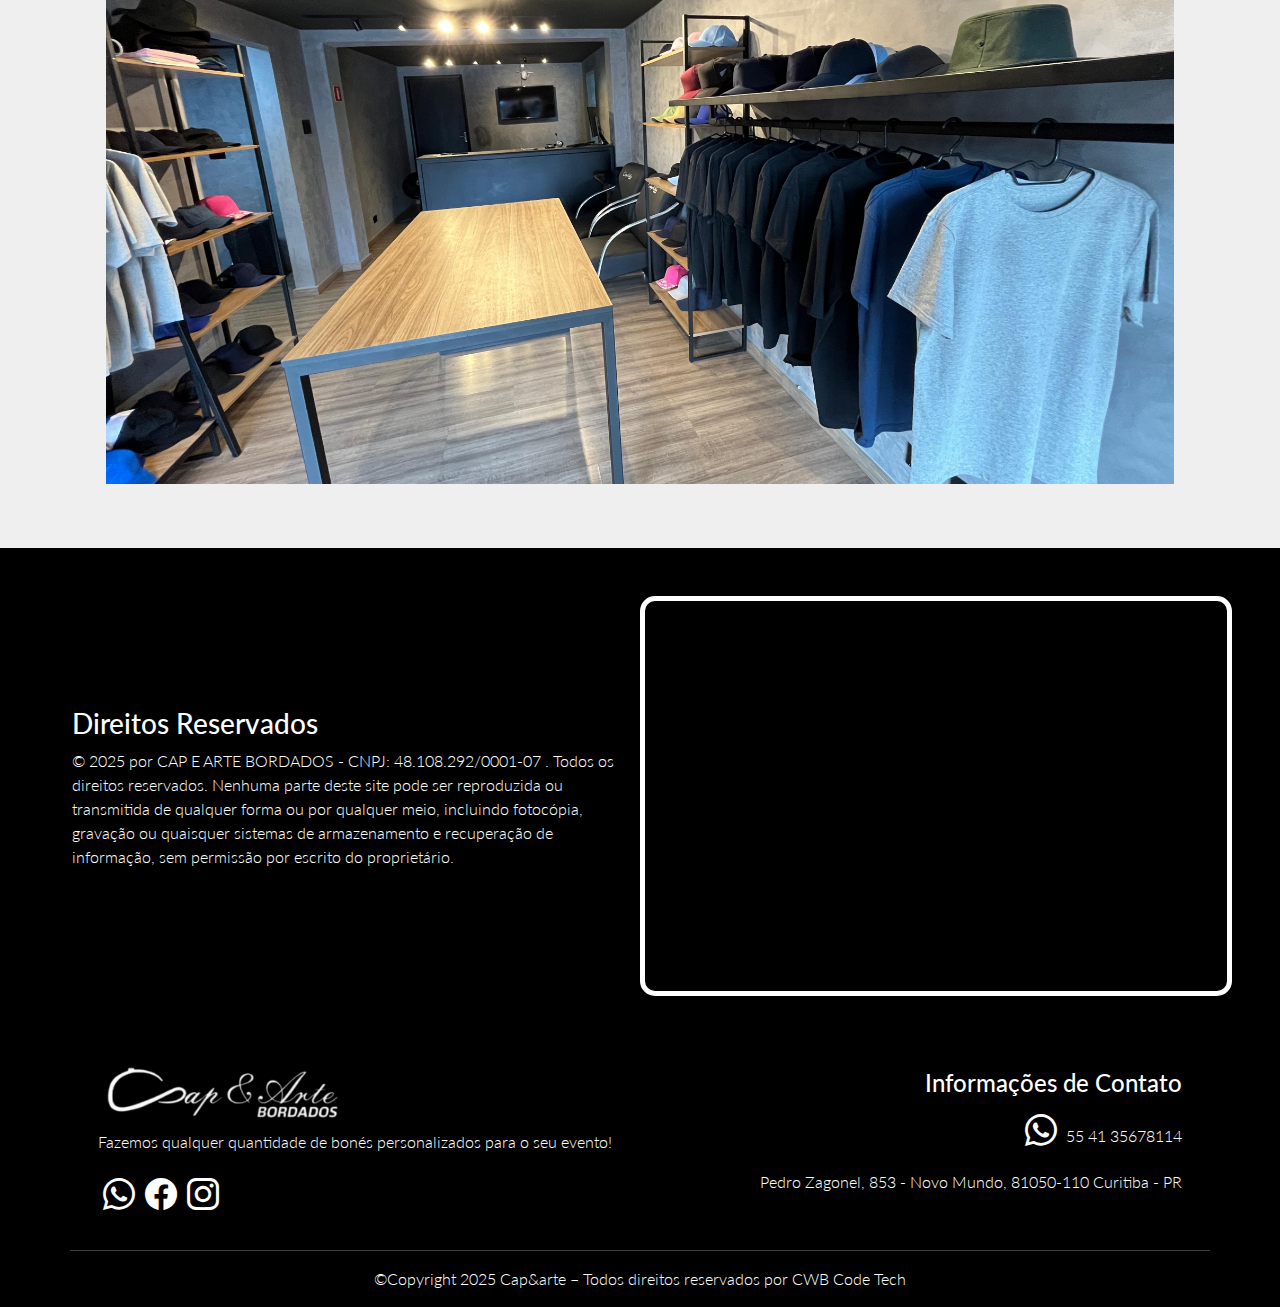
<file: paginas/somos.html>
<!DOCTYPE html>
<html lang="pt-br">
<head>
    <meta charset="UTF-8">
    <meta name="viewport" content="width=device-width, initial-scale=1.0">
    <link rel="stylesheet" href="../lib/bootstrap.min.css">
    <link rel="stylesheet" href="../estilo/somos.css">
    <link rel="shortcut icon" href="../imagens/ico/bone.ico" type="image/x-icon">
    <title>Cap&Arte</title>
</head>
<body>
    <header class="cabecalho py-lg-3 py-2">
        <div class="row m-auto container">
            <section class="col-12 d-flex flex-column flex-md-row flex-lg-row align-items-center justify-content-lg-between justify-content-md-between container_divs">
                <article class="logo">
                    <img class="img-fluid" src="../imagens/logo.png" alt="Logo Cap&Art">
                </article>
                <article class="menu navbar-expand-lg"> 
                    <button class="navbar navbar-toggler d-block m-auto my-2 d-lg-none" data-bs-target=".navbar-collapse" data-bs-toggle="collapse">
                        <i class="bi bi-list"></i>
                    </button>
                    <nav class="navbar-collapse collapse">
                        <ul class="nav d-block m-auto p-2 d-lg-flex text-center">
                            <li class="py-2 my-1"><a href="../index.html">Inicio</a></li>
                            <li class="py-2 my-1"><a href="somos.html">Quem Somos</a></li>
                            <li class="py-2 my-1"><a href="produtos.html">Produtos</a></li>
                            <li class="py-2 my-1"><a href="galeria.html">Galeria</a></li>
                            <li class="py-2 my-1"><a target="_blank" href="https://wa.me/554135678114">Orçamento</a></li>
                        </ul>
                    </nav>
                </article>
                <article>
                    <a class="w-100 btn btn-primary mt-3 mt-md-0 fw-bold" href="/paginas/personalize.html">Personalize seu Cap</a>
                    <div class="redes d-flex justify-content-center m-2">
                        <a target="_blank" href="https://wa.me/554135678114"><i class="bi bi-whatsapp"></i></a>
                        <a target="_blank" href="https://www.facebook.com/people/Cap-e-Arte-Bordados/100088458332487/?mibextid=LQQJ4d554135678114"><i class="bi bi-facebook"></i></a>
                        <a target="_blank" href="https://www.instagram.com/capeartebordados?igshid=YmMyMTA2M2Y%3D"><i class="bi bi-instagram"></i></a>
                    </div>
                </article>
            </section>  
        </div>
    </header>
    <main>
        <img class="banner" src="../imagens/somos/banner.jpg" alt="Fachada da Loja">
        <section class="quem_somos py-5 container">
            <article class="container container_texto">
                <h1 class="text-center">Quem Somos: <strong>Cap e Arte Bordados</strong></h1>
                <p>Na Cap e Arte Bordados, somos apaixonados por transformar ideias em realidade. Especializados em bonés personalizados e bordados personalizados, nos dedicamos a criar produtos únicos, de alta qualidade e que atendam às necessidades dos nossos clientes.
                </p>
                <p>Com anos de experiência no mercado, nos destacamos pela excelência no atendimento, qualidade dos materiais e precisão nos detalhes. Utilizamos equipamentos de última geração e técnicas avançadas de bordado para garantir que cada peça seja perfeita, desde logotipos corporativos até designs personalizados para eventos especiais.
                </p>
                <p>Nossa missão é oferecer soluções criativas e personalizadas que ajudem você a promover sua marca, fidelizar clientes e se destacar no mercado. Trabalhamos com uma variedade de modelos de bonés, como boné trucker, boné snapback e boné de algodão orgânico, além de outros itens com bordados personalizados, como toalhas e camisetas.
                </p>
            </article>
            <article class="container container_texto2 my-3">
                <p>Na Cap e Arte Bordados, acreditamos que cada detalhe faz a diferença. Por isso, oferecemos um serviço completo, desde a criação da arte até a entrega final, com prazos rápidos e sem quantidade mínima de produção.
                </p>
                <p>Seja para brindes corporativos, eventos especiais ou uso pessoal, estamos prontos para ajudar você a criar produtos que realmente impressionam. Conheça nosso trabalho e descubra por que somos referência em bonés personalizados e bordados personalizados.
                </p>
                <p>Entre em contato conosco e faça seu orçamento hoje mesmo!</p>
            </article>
            <article class="container_produtos container my-3">
                <div class="row m-auto">
                    <div class="col-12">
                        <img class="img-fluid" src="../imagens/loja_tudo.jpg" alt="Foto do Produto">
                    </div>
                </div>
            </article>
        </section>
    </main>
    <footer>
        <section class="row m-auto maps align-items-center p-5">
            <article class="col-lg-6 col-md-6 col-12">
                <div class="container text">
                    <h3>Direitos Reservados</h3>
                    <p>
                        © 2025 por CAP E ARTE BORDADOS - CNPJ: 48.108.292/0001-07 . Todos os direitos reservados. Nenhuma parte deste site pode ser reproduzida ou transmitida de qualquer forma ou por qualquer meio, incluindo fotocópia, gravação ou quaisquer sistemas de armazenamento e recuperação de informação, sem permissão por escrito do proprietário.
                    </p>
                </div>
            </article>
            <article class="col-lg-6 col-md-6 col-12 p-0 mapa">
                <iframe class="" src="https://www.google.com/maps/embed?pb=!1m18!1m12!1m3!1d3601.4816289539854!2d-49.30476854816287!3d-25.488979146854838!2m3!1f0!2f0!3f0!3m2!1i1024!2i768!4f13.1!3m3!1m2!1s0x94dce31a73ad8c05%3A0x3e43f6d933b77d2b!2sR.%20Pedro%20Zagonel%2C%20853%20-%20Novo%20Mundo%2C%20Curitiba%20-%20PR%2C%2081050-110!5e0!3m2!1spt-BR!2sbr!4v1738257049983!5m2!1spt-BR!2sbr" width="100%" height="100%" style="border:0;" allowfullscreen loading="lazy" referrerpolicy="no-referrer-when-downgrade"></iframe>
            </article>
        </section>
        <section class="row container m-auto p-3 d-flex justify-content-lg-between align-items-center">
            <article class="col-12 col-lg-6 text-center text-lg-start">
                <img src="../imagens/logo.png" alt="Logo Cap&Art">
                <p>Fazemos qualquer quantidade de bonés personalizados para o seu evento!</p>
                <div class="redes d-flex justify-content-center justify-content-lg-start">
                    <a target="_blank" href="https://wa.me/554135678114"><i class="bi bi-whatsapp"></i></a>
                    <a target="_blank" href="https://www.facebook.com/people/Cap-e-Arte-Bordados/100088458332487/?mibextid=LQQJ4d554135678114"><i class="bi bi-facebook"></i></a>
                    <a target="_blank" href="https://www.instagram.com/capeartebordados?igshid=YmMyMTA2M2Y%3D"><i class="bi bi-instagram"></i></a>
                </div>
            </article>
            <article class="col-12 col-lg-6 text-center text-lg-end">
                <h4>Informações de Contato</h4>
                <p><a target="_blank" href="https://wa.me/554135678114"><i class="bi bi-whatsapp"></i> 55 41 35678114</a></p>
                <p>Pedro Zagonel, 853 - Novo Mundo, 81050-110
                    Curitiba - PR</p>
            </article>
        </section>
        <hr class="container">
        <p class="text-center m-0 pb-3">&copy;Copyright 2025 Cap&arte – Todos direitos reservados por CWB Code Tech</p>
    </footer>
    <script src="../lib/bootstrap.bundle.min.js"></script>
</body>
</html>
</file>
<file: estilo/style.css>
@import url("https://cdn.jsdelivr.net/npm/bootstrap-icons@1.11.3/font/bootstrap-icons.min.css");
@import url("https://fonts.googleapis.com/css2?family=Lato:ital,wght@0,100;0,300;0,400;0,700;0,900;1,100;1,300;1,400;1,700;1,900&display=swap");
* {
  box-sizing: border-box;
  font-family: lato;
  font-weight: 300;
}

header {
  position: sticky;
  top: 0;
  z-index: 5;
  background-color: #000000;
}
header .logo {
  max-width: 250px;
}
header .menu {
  width: 100%;
}
header .menu button {
  border: 1px solid white;
}
header .menu button i {
  color: white;
}
header .menu nav {
  border: 1px solid white;
  border-radius: 10px;
}
header .menu nav li {
  border-radius: 10px;
}
header .menu nav li a {
  color: white;
  text-decoration: none;
}
header .menu nav li a:hover {
  text-decoration: underline;
}
header .menu nav li:hover, header .menu nav li:focus {
  background-color: white;
}
header .menu nav li:hover a, header .menu nav li:focus a {
  color: black;
}
header article .btn.btn-primary {
  width: 170px !important;
  border: none;
  background-color: #00d739;
  transition: 0.5s;
}
header article .btn.btn-primary:hover, header article .btn.btn-primary:focus, header article .btn.btn-primary:active {
  transform: scale(1.1);
  border: none;
  background-color: #00d739;
}
header article .redes {
  margin: 1.3em 0;
}
header article .redes a i {
  font-size: 1.3em;
  color: white;
  margin: 5px;
}
header article .redes a i:hover {
  color: #BB0000;
}

footer {
  background-color: #000000;
  color: white;
}
footer .maps {
  min-height: 400px;
}
footer .maps .text {
  text-align: start;
}
footer .maps .mapa {
  height: 400px;
  border: 5px solid white;
  overflow: hidden;
  border-radius: 15px;
}
footer .maps .mapa iframe {
  width: 100%;
  height: 100%;
  border: none;
}
footer img {
  max-width: 250px;
}
footer I {
  margin: 5px;
  font-size: 2em;
  color: white;
}
footer I:hover, footer I:focus, footer I:active {
  color: #BB0000;
}
footer a {
  color: white;
  text-decoration: none;
}
footer a:hover, footer a:focus, footer a:active {
  color: #BB0000;
  text-decoration: underline;
}

main .comeco {
  display: flex;
  flex-direction: column;
  justify-content: center;
  align-items: center;
  overflow: hidden;
  height: 70vh;
  background-image: url(../imagens/banner.png);
  background-size: cover;
  background-position: center center;
  background-repeat: no-repeat;
}
main .comeco .imag {
  text-align: center;
  margin: 0;
  max-width: 270px;
}
main .comeco .imag img {
  width: 100%;
}
main .comeco .texto {
  max-width: 90vw;
  margin: 0;
  color: white;
}
main .comeco .texto strong {
  color: #00d739;
}
main .comeco .texto h1 {
  margin: auto;
  line-height: 1em;
  transition: 0.5s;
}
main .comeco a {
  width: 80%;
  border-radius: 30px;
  font-size: 1.5em;
  font-weight: 900;
  border: none;
  background-color: #00d739;
  margin-top: 0.5em;
  transition: 0.5s;
}
main .comeco a:hover, main .comeco a:focus, main .comeco a:active {
  transform: scale(1.1);
  background-color: #00ff44;
}
main .container_inicio {
  background-color: #efefef;
  background-size: cover;
}
main .container_inicio .inicio {
  background-color: white;
  color: rgb(0, 0, 0);
  border: 1px solid black;
  border-radius: 15px;
}
main .container_inicio .inicio .inicio_text .fonte {
  font-size: clamp(18px, 1.6vw, 2em);
}
main .container_inicio .inicio .inicio_text strong {
  color: #BB0000;
}
main .container_inicio .inicio .inicio_text a {
  font-size: 1.2em;
  font-weight: 900;
  border: none;
  background-color: #00d739;
  width: 260px;
  margin-top: 1em;
  transition: 0.5s;
}
main .container_inicio .inicio .inicio_text a:hover, main .container_inicio .inicio .inicio_text a:focus, main .container_inicio .inicio .inicio_text a:active {
  transform: scale(1.1);
  background-color: #00ff44;
}
main .container_inicio .inicio .inicio_img img {
  height: 600px;
  -o-object-fit: fill;
     object-fit: fill;
  transition: 1s;
}
main .container_inicio .inicio .inicio_img img:hover, main .container_inicio .inicio .inicio_img img:focus, main .container_inicio .inicio .inicio_img img:active {
  filter: brightness(1.5);
  transform: scale(1.05);
}
main .pag_02 .conversao .col-6.col-lg-3 {
  height: 150px;
}
main .pag_02 .conversao .col-6.col-lg-3 .quant {
  height: 100px;
  padding: 5px;
}
main .pag_02 .conversao .col-6.col-lg-3 .quant i {
  color: #BB0000;
  font-size: 3em;
}
main .pag_02 .conversao .col-6.col-lg-3 .quant h4 {
  color: #BB0000;
}
main .pag_02 .conversao .col-6.col-lg-3 .quant a {
  font-size: 1.2em;
  font-weight: 900;
  border: none;
  background-color: #00d739;
  width: 260px;
  margin-top: 1em;
  transition: 0.5s;
}
main .pag_02 .conversao .col-6.col-lg-3 .quant a:hover, main .pag_02 .conversao .col-6.col-lg-3 .quant a:focus, main .pag_02 .conversao .col-6.col-lg-3 .quant a:active {
  transform: scale(1.1);
  background-color: #00ff44;
}
main .pag_02 .induz_compra {
  color: white;
  max-width: 70%;
  border-radius: 15px;
  background-color: black;
}
main .pag_02 .induz_compra a {
  font-weight: 900;
  border: none;
  background-color: #00d739;
  max-width: 235px;
  margin-top: 1em;
  transition: 0.5s;
}
main .pag_02 .induz_compra a:hover, main .pag_02 .induz_compra a:focus, main .pag_02 .induz_compra a:active {
  transform: scale(1.1);
  background-color: #00ff44;
}
main .pag_02 .vamo_pedir {
  max-width: 85%;
}
main .pag_02 .vamo_pedir strong {
  color: #BB0000;
}
main .pag_02 .vamo_pedir i {
  color: #BB0000;
  font-size: 3em;
}
main .pag_02 .fotos {
  background-color: #efefef;
}
main .pag_02 .fotos .todas_div div img {
  height: 400px;
  width: 100%;
  -o-object-fit: cover;
     object-fit: cover;
  border-radius: 15px;
  transition: 1s;
}
main .pag_02 .fotos .todas_div div img:hover, main .pag_02 .fotos .todas_div div img:focus, main .pag_02 .fotos .todas_div div img:active {
  filter: brightness(1.5);
  transform: scale(1.05);
}
main .pag_02 .fotos a {
  width: 150px;
}
main .pag_02 .tipos .container_div {
  padding: 15px;
  border-radius: 15px;
  background-color: #dadada;
}
main .pag_02 .tipos .container_div:hover {
  background-color: #b3b3b3;
}
main .pag_02 .tipos .container_div p {
  display: inline;
  border-bottom: 2px solid #BB0000;
}
main .pag_02 .tipos .container_div p a {
  color: #000000;
  text-decoration: none;
}
main .pag_02 .tipos .container_div p a:hover, main .pag_02 .tipos .container_div p a:focus, main .pag_02 .tipos .container_div p a:active {
  color: #BB0000;
}
main .pag_02 .tipos .container_div img {
  transition: 0.5s;
}
main .pag_02 .tipos .container_div img:hover {
  transform: scale(1.1);
}
main .pag_02 .comentarios h1 {
  font-weight: 800;
  color: #BB0000;
}
main .pag_02 .comentarios .carousel .carousel-item {
  transition: transform 2.5s ease, opacity 1.5s ease;
}
main .pag_02 .comentarios .carousel .carousel-item .img-custom {
  width: 80%;
}
main .pag_02 .comentarios .carousel .carousel-item img {
  transition: 0.3s;
}
main .pag_02 .comentarios .carousel .carousel-item img:hover, main .pag_02 .comentarios .carousel .carousel-item img:focus, main .pag_02 .comentarios .carousel .carousel-item img:active {
  transform: scale(1.1);
}
main .pag_02 .comentarios .carousel button span {
  border-radius: 5px;
  background-color: #BB0000;
}
main .pag_02 .comentarios .carousel button .carousel-control-prev {
  justify-content: start !important;
}
main .pag_02 .duvidas article > h1 strong {
  color: #BB0000;
}
main .pag_02 .duvidas article .div_duvidas .accordion .accordion-header {
  border: 15px;
}
main .pag_02 .duvidas article .div_duvidas .accordion .accordion-header button {
  border-radius: 5px;
  outline: none;
}
main .pag_02 .duvidas article .div_duvidas .accordion .accordion-header button:hover, main .pag_02 .duvidas article .div_duvidas .accordion .accordion-header button:focus, main .pag_02 .duvidas article .div_duvidas .accordion .accordion-header button:active, main .pag_02 .duvidas article .div_duvidas .accordion .accordion-header button:not(.collapsed) {
  color: white;
  box-shadow: none;
  border-color: transparent;
  background-color: #BB0000;
}
main .pag_02 .duvidas article .div_duvidas .btn.btn-primary {
  font-size: 1.2em;
  font-weight: 900;
  border: none;
  background-color: #00d739;
  width: 260px;
  margin-top: 1em;
  transition: 0.5s;
}
main .pag_02 .duvidas article .div_duvidas .btn.btn-primary:hover, main .pag_02 .duvidas article .div_duvidas .btn.btn-primary:focus, main .pag_02 .duvidas article .div_duvidas .btn.btn-primary:active {
  transform: scale(1.1);
  background-color: #00ff44;
}

@media screen and (min-width: 992px) {
  header .container_divs .menu nav {
    border: none;
  }
  header .container_divs .menu nav ul li a {
    padding: 5px;
  }
  header .container_divs .menu nav ul li a:hover {
    text-decoration: none;
  }
  main .pag_02 .comentarios .img-custom {
    width: 25% !important;
  }
}
@media screen and (min-width: 770px) {
  .comentarios .img-custom {
    width: 47% !important;
  }
}
@media screen and (max-width: 770px) {
  main .comeco .imag img {
    margin: auto;
    width: 90%;
  }
  main .comeco .texto h1 {
    font-size: 1.3em;
    line-height: 1em;
  }
  main .comeco .texto a {
    font-size: 0.8em;
    width: 50%;
  }
}/*# sourceMappingURL=style.css.map */
</file>
<file: estilo/galeria.css>
@import url("https://cdn.jsdelivr.net/npm/bootstrap-icons@1.11.3/font/bootstrap-icons.min.css");
@import url("https://fonts.googleapis.com/css2?family=Lato:ital,wght@0,100;0,300;0,400;0,700;0,900;1,100;1,300;1,400;1,700;1,900&display=swap");
* {
  box-sizing: border-box;
  font-family: lato;
  font-weight: 300;
}

header {
  position: sticky;
  top: 0;
  z-index: 5;
  background-color: #000000;
}
header .logo {
  max-width: 250px;
}
header .menu {
  width: 100%;
}
header .menu button {
  border: 1px solid white;
}
header .menu button i {
  color: white;
}
header .menu nav {
  border: 1px solid white;
  border-radius: 10px;
}
header .menu nav li {
  border-radius: 10px;
}
header .menu nav li a {
  color: white;
  text-decoration: none;
}
header .menu nav li a:hover {
  text-decoration: underline;
}
header .menu nav li:hover, header .menu nav li:focus {
  background-color: white;
}
header .menu nav li:hover a, header .menu nav li:focus a {
  color: black;
}
header article .btn.btn-primary {
  width: 170px !important;
  border: none;
  background-color: #00d739;
  transition: 0.5s;
}
header article .btn.btn-primary:hover, header article .btn.btn-primary:focus, header article .btn.btn-primary:active {
  transform: scale(1.1);
  border: none;
  background-color: #00d739;
}
header article .redes {
  margin: 1.3em 0;
}
header article .redes a i {
  font-size: 1.3em;
  color: white;
  margin: 5px;
}
header article .redes a i:hover {
  color: #BB0000;
}

footer {
  background-color: #000000;
  color: white;
}
footer .maps {
  min-height: 400px;
}
footer .maps .text {
  text-align: start;
}
footer .maps .mapa {
  height: 400px;
  border: 5px solid white;
  overflow: hidden;
  border-radius: 15px;
}
footer .maps .mapa iframe {
  width: 100%;
  height: 100%;
  border: none;
}
footer img {
  max-width: 250px;
}
footer I {
  margin: 5px;
  font-size: 2em;
  color: white;
}
footer I:hover, footer I:focus, footer I:active {
  color: #BB0000;
}
footer a {
  color: white;
  text-decoration: none;
}
footer a:hover, footer a:focus, footer a:active {
  color: #BB0000;
  text-decoration: underline;
}

main img {
  max-height: 400px;
  border-radius: 10px;
  transition: all ease 1s;
}
main img:hover, main img:focus, main img:active {
  filter: brightness(1.5);
  transform: scale(1.03);
}
main .btn.btn-primary {
  max-width: 150px;
}

@media screen and (min-width: 992px) {
  header .container_divs .menu nav {
    border: none;
  }
  header .container_divs .menu nav ul li a {
    padding: 5px;
  }
  header .container_divs .menu nav ul li a:hover {
    text-decoration: none;
  }
}
@media screen and (max-width: 770px) {
  main {
    max-width: 90%;
  }
  main .col-md-3 {
    margin-top: 15px;
  }
  main .col-md-3 img {
    min-height: 400px;
  }
}/*# sourceMappingURL=galeria.css.map */
</file>
<file: estilo/produtos.css>
@import url("https://cdn.jsdelivr.net/npm/bootstrap-icons@1.11.3/font/bootstrap-icons.min.css");
@import url("https://fonts.googleapis.com/css2?family=Lato:ital,wght@0,100;0,300;0,400;0,700;0,900;1,100;1,300;1,400;1,700;1,900&display=swap");
* {
  box-sizing: border-box;
  font-family: lato;
  font-weight: 300;
}

header {
  position: sticky;
  top: 0;
  z-index: 5;
  background-color: #000000;
}
header .logo {
  max-width: 250px;
}
header .menu {
  width: 100%;
}
header .menu button {
  border: 1px solid white;
}
header .menu button i {
  color: white;
}
header .menu nav {
  border: 1px solid white;
  border-radius: 10px;
}
header .menu nav li {
  border-radius: 10px;
}
header .menu nav li a {
  color: white;
  text-decoration: none;
}
header .menu nav li a:hover {
  text-decoration: underline;
}
header .menu nav li:hover, header .menu nav li:focus {
  background-color: white;
}
header .menu nav li:hover a, header .menu nav li:focus a {
  color: black;
}
header article .btn.btn-primary {
  width: 170px !important;
  border: none;
  background-color: #00d739;
  transition: 0.5s;
}
header article .btn.btn-primary:hover, header article .btn.btn-primary:focus, header article .btn.btn-primary:active {
  transform: scale(1.1);
  border: none;
  background-color: #00d739;
}
header article .redes {
  margin: 1.3em 0;
}
header article .redes a i {
  font-size: 1.3em;
  color: white;
  margin: 5px;
}
header article .redes a i:hover {
  color: #BB0000;
}

footer {
  background-color: #000000;
  color: white;
}
footer .maps {
  min-height: 400px;
}
footer .maps .text {
  text-align: start;
}
footer .maps .mapa {
  height: 400px;
  border: 5px solid white;
  overflow: hidden;
  border-radius: 15px;
}
footer .maps .mapa iframe {
  width: 100%;
  height: 100%;
  border: none;
}
footer img {
  max-width: 250px;
}
footer I {
  margin: 5px;
  font-size: 2em;
  color: white;
}
footer I:hover, footer I:focus, footer I:active {
  color: #BB0000;
}
footer a {
  color: white;
  text-decoration: none;
}
footer a:hover, footer a:focus, footer a:active {
  color: #BB0000;
  text-decoration: underline;
}

@media screen and (min-width: 992px) {
  header .container_divs .menu nav {
    border: none;
  }
  header .container_divs .menu nav ul li a {
    padding: 5px;
  }
  header .container_divs .menu nav ul li a:hover {
    text-decoration: none;
  }
}/*# sourceMappingURL=produtos.css.map */
</file>
<file: estilo/somos.css>
@import url("https://cdn.jsdelivr.net/npm/bootstrap-icons@1.11.3/font/bootstrap-icons.min.css");
@import url("https://fonts.googleapis.com/css2?family=Lato:ital,wght@0,100;0,300;0,400;0,700;0,900;1,100;1,300;1,400;1,700;1,900&display=swap");
* {
  box-sizing: border-box;
  font-family: lato;
  font-weight: 300;
}

header {
  position: sticky;
  top: 0;
  z-index: 5;
  background-color: #000000;
}
header .logo {
  max-width: 250px;
}
header .menu {
  width: 100%;
}
header .menu button {
  border: 1px solid white;
}
header .menu button i {
  color: white;
}
header .menu nav {
  border: 1px solid white;
  border-radius: 10px;
}
header .menu nav li {
  border-radius: 10px;
}
header .menu nav li a {
  color: white;
  text-decoration: none;
}
header .menu nav li a:hover {
  text-decoration: underline;
}
header .menu nav li:hover, header .menu nav li:focus {
  background-color: white;
}
header .menu nav li:hover a, header .menu nav li:focus a {
  color: black;
}
header .redes {
  margin: 1.3em 0;
}
header .redes a i {
  font-size: 1.3em;
  color: white;
  margin: 5px;
}
header .redes a i:hover {
  color: #BB0000;
}

main {
  background-color: #efefef;
}
main .quem_somos .fotos {
  max-width: 75vw;
  margin: auto;
}
main .quem_somos .fotos h1 {
  font-weight: 300;
}
main .quem_somos .fotos h1 strong {
  font-weight: 800;
  color: #BB0000;
}
main .quem_somos .fotos a {
  max-width: 260px;
  border-radius: 15px;
  font-size: 1.2em;
  font-weight: 900;
  border: none;
  background-color: #00d739;
  transition: 0.5s;
}
main .quem_somos .fotos a:hover, main .quem_somos .fotos a:focus, main .quem_somos .fotos a:active {
  transform: scale(1.1);
  background-color: #00ff44;
}
main .quem_somos .fotos img {
  border-radius: 20px;
  transition: 1s;
}
main .quem_somos .fotos img:hover, main .quem_somos .fotos img:focus, main .quem_somos .fotos img:active {
  filter: brightness(1.5);
  transform: scale(1.05);
}
main .quem_somos .texto h1 {
  font-weight: 700;
  color: #BB0000;
}
main .quem_somos .texto img {
  border-radius: 20px;
}

footer {
  background-color: #000000;
  color: white;
}
footer .maps {
  min-height: 400px;
}
footer .maps .text {
  text-align: start;
}
footer .maps .mapa {
  height: 400px;
  border: 5px solid white;
  overflow: hidden;
  border-radius: 15px;
}
footer .maps .mapa iframe {
  width: 100%;
  height: 100%;
  border: none;
}
footer img {
  max-width: 250px;
}
footer I {
  margin: 5px;
  font-size: 2em;
  color: white;
}
footer I:hover, footer I:focus, footer I:active {
  color: #BB0000;
}
footer a {
  color: white;
  text-decoration: none;
}
footer a:hover, footer a:focus, footer a:active {
  color: #BB0000;
  text-decoration: underline;
}

@media screen and (min-width: 992px) {
  header .container_divs .menu nav {
    border: none;
  }
  header .container_divs .menu nav ul li a {
    padding: 5px;
  }
  header .container_divs .menu nav ul li a:hover {
    text-decoration: none;
  }
}
@media screen and (max-width: 770px) {
  main .comeco .imag img {
    margin: auto;
    width: 90%;
  }
  main .comeco .texto h1 {
    font-size: 1.3em;
    line-height: 1em;
  }
  main .comeco .texto a {
    font-size: 0.8em;
    width: 50%;
  }
}/*# sourceMappingURL=somos.css.map */
</file>
